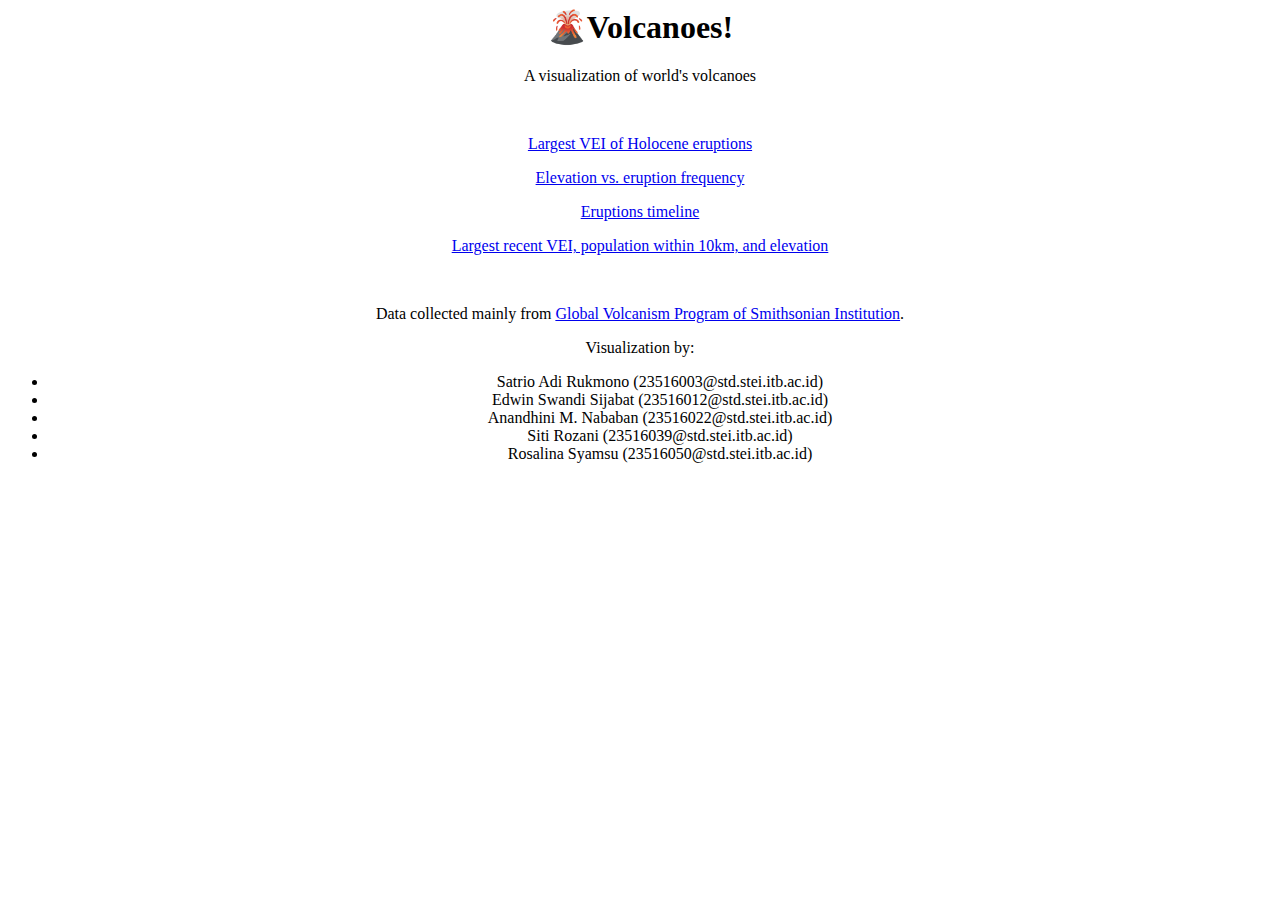
<file: index.html>
<html>
	<head>
	<meta charset="utf-8">
		<style>
			html * {
				font-family: 'Fira Sans' !important;
				text-align:center;
			}
		</style>
		<title>Volcanoes!</title>
	</head>
	<body>
		<h1>🌋Volcanoes!</h1>
		<p>A visualization of world's volcanoes</p>
		<br/>
			<p><a href="01/index.html">Largest VEI of Holocene eruptions</a></p>
			<p><a href="04/index.html">Elevation vs. eruption frequency</a></p>
			<p><a href="03/index.html">Eruptions timeline</a></p>
			<p><a href="02/index.html">Largest recent VEI, population within 10km, and elevation</a></p>
			<br/>
			<p>Data collected mainly from <a href="http://volcano.si.edu">Global Volcanism Program of Smithsonian Institution</a>.</p>
		<p>Visualization by:</p>
		<ul>
			<li>Satrio Adi Rukmono (23516003@std.stei.itb.ac.id)</li>
			<li>Edwin Swandi Sijabat (23516012@std.stei.itb.ac.id)</li>
			<li>Anandhini M. Nababan (23516022@std.stei.itb.ac.id)</li>
			<li>Siti Rozani (23516039@std.stei.itb.ac.id)</li>
			<li>Rosalina Syamsu (23516050@std.stei.itb.ac.id)</li>
		</ul>
	</body>
</html>
</file>
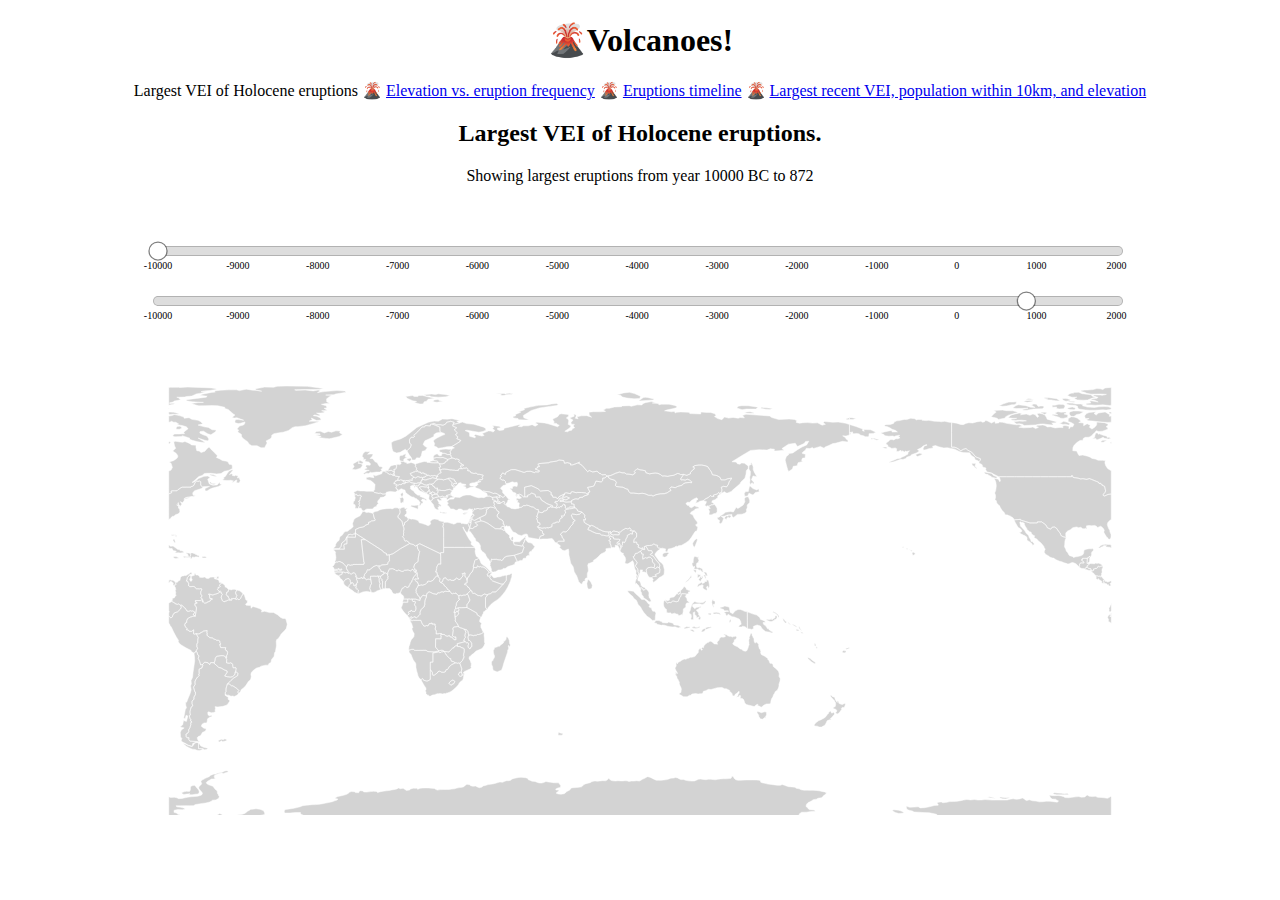
<file: 01/index.html>
<!DOCTYPE html>
<head>
	<meta charset="utf-8">
	<title>Volcanoes: largest VEI's</title>

	<!--link href="https://fonts.googleapis.com/css?family=Fira+Sans" rel="stylesheet"-->
    <link rel="stylesheet" href="leaflet.css"/>
	<style>
		html * {
			font-family: 'Fira Sans' !important;
				text-align:center;
		}
		h1 {
			font-weight:bold !important;
		}
		path {
			stroke: white;
			stroke-width: 0.5px;
			fill: lightgrey;
		}
		.circle {
			stroke: red;
			stroke-width: 0px;
			fill-opacity: 0.8;
		}
		div.tooltip {	
		    position: absolute;			
		    text-align: left;			
		    width: 132px;					
		    height: 32px;					
		    padding: 2px;				
		    font: 12px sans-serif;		
		    background: black;
			color: white;	
		    border: 0px;			
		    pointer-events: none;			
		}
        body {
            padding: 0;
            margin: 0;
        }
        #svg-filter {
            width: 80%;
        }
    .ticks {
      font: 10px sans-serif;
    }
    
    .track,
    .track-inset,
    .track-overlay {
      stroke-linecap: round;
    }
    
    .track {
      stroke: #000;
      stroke-opacity: 0.3;
      stroke-width: 10px;
    }
    
    .track-inset {
      stroke: #ddd;
      stroke-width: 8px;
    }
    
    .track-overlay {
      pointer-events: stroke;
      stroke-width: 50px;
      stroke: transparent;
      cursor: crosshair;
    }
    
    .handle {
      fill: #fff;
      stroke: #000;
      stroke-opacity: 0.5;
      stroke-width: 1.25px;
    }  
	</style>
</head>
<body>
	<h1>🌋Volcanoes!</h1>
	<p>
		Largest VEI of Holocene eruptions 🌋 
			<a href="../04/index.html">Elevation vs. eruption frequency</a> 🌋 
			<a href="../03/index.html">Eruptions timeline</a> 🌋 
			<a href="../02/index.html">Largest recent VEI, population within 10km, and elevation</a>
	<h2>Largest VEI of Holocene eruptions.</h2>
		<p>        <label for="label-years">
               Showing largest eruptions from year 
               <span id="years-range">...</span>
        </label></p>
    <script src="leaflet.js"></script>
    <script src="d3.min.js"></script>
    <script src="crossfilter.min.js"></script>
        <svg id="svg-filter"></svg>
	<script>
	    // layout
	    var svgFilter = d3.select("#svg-filter");
  
	    // calculate first and last year of entries
	    var yearFirst = -10000;
	    var yearLast = 2020;
	    console.log(yearFirst, yearLast);
  
	    // slider
	    var sliderWidth = 960;
	    var xYearFirst = d3.scaleLinear()
	        .domain([yearFirst, yearLast])
	        .range([0, sliderWidth])
	        .clamp(true);
	    var xYearLast = d3.scaleLinear()
	        .domain([yearFirst, yearLast])
	        .range([0, sliderWidth])
	        .clamp(true);
  
	    var sliderYearFirst = svgFilter.append("g")
	        .attr("class", "slider")
	        .attr("transform", "translate(" + 30 + "," + 100 / 2 + ")");
	    var sliderYearLast = svgFilter.append("g")
	        .attr("class", "slider")
	        .attr("transform", "translate(" + 30 + "," + 200 / 2 + ")");
  
	    sliderYearFirst.append("line")
	        .attr("class", "track")
	        .attr("x1", xYearFirst.range()[0])
	        .attr("x2", xYearFirst.range()[1])
	      .select(function() { return this.parentNode.appendChild(this.cloneNode(true)); })
	        .attr("class", "track-inset")
	      .select(function() { return this.parentNode.appendChild(this.cloneNode(true)); })
	        .attr("class", "track-overlay")
	        .call(d3.drag()
	            .on("start.interrupt", function() { sliderYearFirst.interrupt(); })
	            .on("start drag", function() { hue1(xYearFirst.invert(d3.event.x)); }));
	    sliderYearLast.append("line")
	        .attr("class", "track")
	        .attr("x1", xYearLast.range()[0])
	        .attr("x2", xYearLast.range()[1])
	      .select(function() { return this.parentNode.appendChild(this.cloneNode(true)); })
	        .attr("class", "track-inset")
	      .select(function() { return this.parentNode.appendChild(this.cloneNode(true)); })
	        .attr("class", "track-overlay")
	        .call(d3.drag()
	            .on("start.interrupt", function() { sliderYearLast.interrupt(); })
	            .on("start drag", function() { hue2(xYearLast.invert(d3.event.x)); }));
  
	    sliderYearFirst.insert("g", ".track-overlay")
	        .attr("class", "ticks")
	        .attr("transform", "translate(0," + 18 + ")")
	      .selectAll("text")
	      .data(xYearFirst.ticks(10))
	      .enter().append("text")
	        .attr("x", xYearFirst)
	        .attr("text-anchor", "middle")
	        .text(function(d) { return d; });
	    var handle1 = sliderYearFirst.insert("circle", ".track-overlay")
	        .attr("class", "handle")
	        .attr("cx",0)
	        .attr("r", 9);
  
	    sliderYearLast.insert("g", ".track-overlay")
	        .attr("class", "ticks")
	        .attr("transform", "translate(0," + 18 + ")")
	      .selectAll("text")
	      .data(xYearLast.ticks(10))
	      .enter().append("text")
	        .attr("x", xYearLast)
	        .attr("text-anchor", "middle")
	        .text(function(d) { return d; });
	    var handle2 = sliderYearLast.insert("circle", ".track-overlay")
	        .attr("class", "handle")
	        .attr("cx",0)
	        .attr("r", 9);

	    // move second slider in the begin to demonstrate interactive possibility      
	    sliderYearLast.transition() 
	        .duration(1000)
	        .tween("hue", function() {
	          var i = d3.interpolate(0, 960);
	          return function(t) { hue2(xYearFirst.invert(i(t))); };
	        }); 
  
	    function hue1(h) {
	      if (handle2.attr("cx") < xYearFirst(h)) {
	        handle1.attr("cx", handle2.attr("cx"));
	      } else {
	        handle1.attr("cx", xYearFirst(h));
	      }
	      updateFilterText();
	      //console.log("hue1", "cx: ",xYearFirst(h),", year:",h);
	    }
	    function hue2(h) {
	      if (handle1.attr("cx") > xYearFirst(h)) {
	        handle2.attr("cx", handle1.attr("cx"));
	      } else {
	        handle2.attr("cx", xYearFirst(h));
	      } 
	      updateFilterText();
	      //console.log("hue2", "cx: ",xYearFirst(h),", year:",h);
	    }
  
	    // adding text to svgFilter 
	    function updateFilterText() {
			var yearFrom = parseInt(xYearFirst.invert(handle1.attr("cx")), 10);
		    var yearUntil = parseInt(xYearFirst.invert(handle2.attr("cx")), 10);
		    d3.select("#years-range").text(year(yearFrom)+" to "+year(yearUntil));
		    showEruption(yearFrom, yearUntil);
	    }
  
	  
	  
		var width = 960;
		var height = 460;

		var svg = d3.select("body")
			.append("svg")
			.attr("width",width)
			.attr("height",height);

		var projection = d3.geoEquirectangular()
			.center([0, 0])
			//.scale(width / 2 / Math.PI)
			.scale(150)
			.rotate([-100,0]);

		var path = d3.geoPath()
			.projection(projection);
			
		var l1 = svg.append('g');
		var l2 = svg.append('g');

		// load and display the World
		d3.json("world-110m.geojson", function(err, geojson) {
			l1.append("path")
				.attr("d", path(geojson))
		});

		var div = d3.select("body").append("div")	
		    .attr("class", "tooltip")				
		    .style("opacity", 0);
		
		function year(y) {
			if (y>0) return y; else return (-y)+" BC";
		}
		
		
		function showEruption(yearFrom, yearUntil) {
		
			l2.selectAll("circle").remove();
			d3.json("data.json", function(err, volc) {
				var vei = [3,5,6,9,12,17,23,30,38];
				var color = ['#15b01a','#ffff00','#ffd820','#ffae3d',
						'#f9844d','#e95d51','#d13747','#b1142e','#8b0000'];
			
				var vf = volc.filter(function(x) { 
							var rangedCount = 0;
							x.eruptions.forEach((e)=>{
								if (e.START >= yearFrom && e.START <= yearUntil) {
									rangedCount++;
									
								}
							});
							return rangedCount > 0;
						});
						//console.log(v);
						
				function rangedLargest(x) {
					var largest = {"VEI":0};
					x.eruptions.forEach((e)=>{
						if (e.START >= yearFrom && e.START <= yearUntil && e.VEI >= largest.VEI) {
							largest = e;
						}
					});
					return largest;
				}
						
			
				l2.selectAll("circle")
					.data(vf)
					.enter().append("circle")
						.attr("class", "circle")
						.attr("cx", function(d) {return projection([d.longitude,d.latitude])[0];})
						.attr("cy", function(d) {return projection([d.longitude,d.latitude])[1];})
						.attr("r", function (d) {
							return vei[rangedLargest(d).VEI];
						})
						.style("fill", function (d) {
							return color[rangedLargest(d).VEI];
						})
						.on("mouseover", function(d) {		
							div.transition()		
							    .duration(200)		
							    .style("opacity", .9);		
							div.html(d.name + "<br/>VEI: " + rangedLargest(d).VEI + " (Year " + year(rangedLargest(d).START) + ")")	
							    .style("left", (d3.event.pageX) + "px")		
							    .style("top", (d3.event.pageY - 14) + "px");	
						})					
						.on("mouseout", function(d) {		
							div.transition()		
							    .duration(500)		
							    .style("opacity", 0);	
						});
			});
		}
	</script>
</body>
</file>
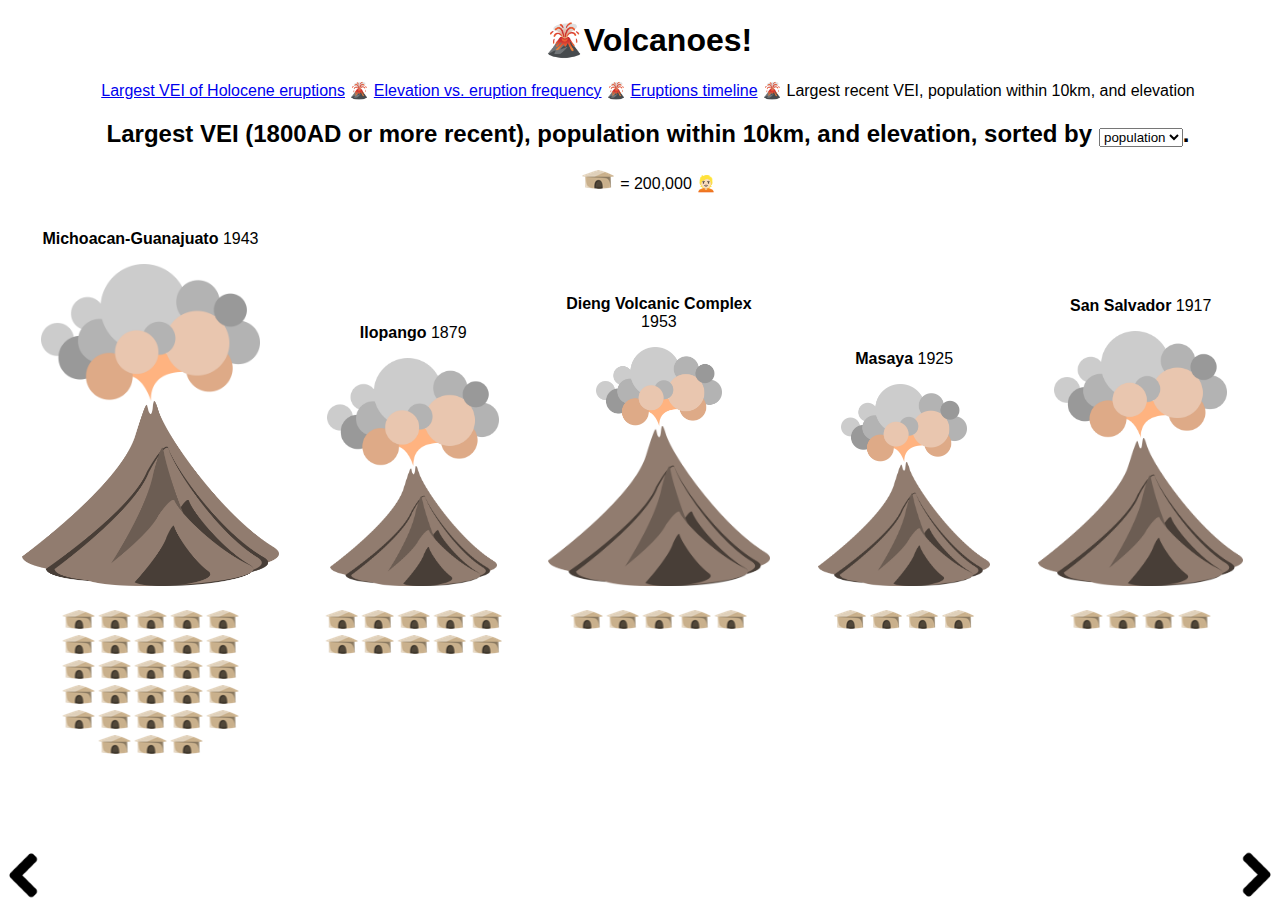
<file: 02/index.html>
<!DOCTYPE html>
<html>
<head>

<meta charset="UTF-8">
<title>Volcanoes: largest VEI's vs. elevation vs. population within 10km</title>
<link rel="stylesheet" href="style.css">

</head>
<body>
<div class="header">
	<h1>🌋Volcanoes!</h1>
	<p><a href="../01/index.html">Largest VEI of Holocene eruptions</a> 🌋 
			<a href="../04/index.html">Elevation vs. eruption frequency</a> 🌋 
			<a href="../03/index.html">Eruptions timeline</a> 🌋 
			Largest recent VEI, population within 10km, and elevation
	<h2>
		Largest VEI (1800AD or more recent), population within 10km, and elevation, sorted by
		<select id="DdlSort" onchange="main();">
		  <option value="POPULATION WITHIN 10KM" selected="selected">population</option>
		  <option value="ELEVATION">elevation</option>
		  <option value="LARGEST VEI">VEI</option>
		</select>.
	</h2>
	<span class="house">
						<img src="hut.png">
					</span> = 200,000 👱🏻
</div>
<div id="root"></div>
<div class="footer">
	<img src="arrow.png" class="left">
	<img src="arrow.png" class="right">
</div>

<script src="jquery.min.js"></script>
<script src="script.js"></script>

</body>
</html>
</file>
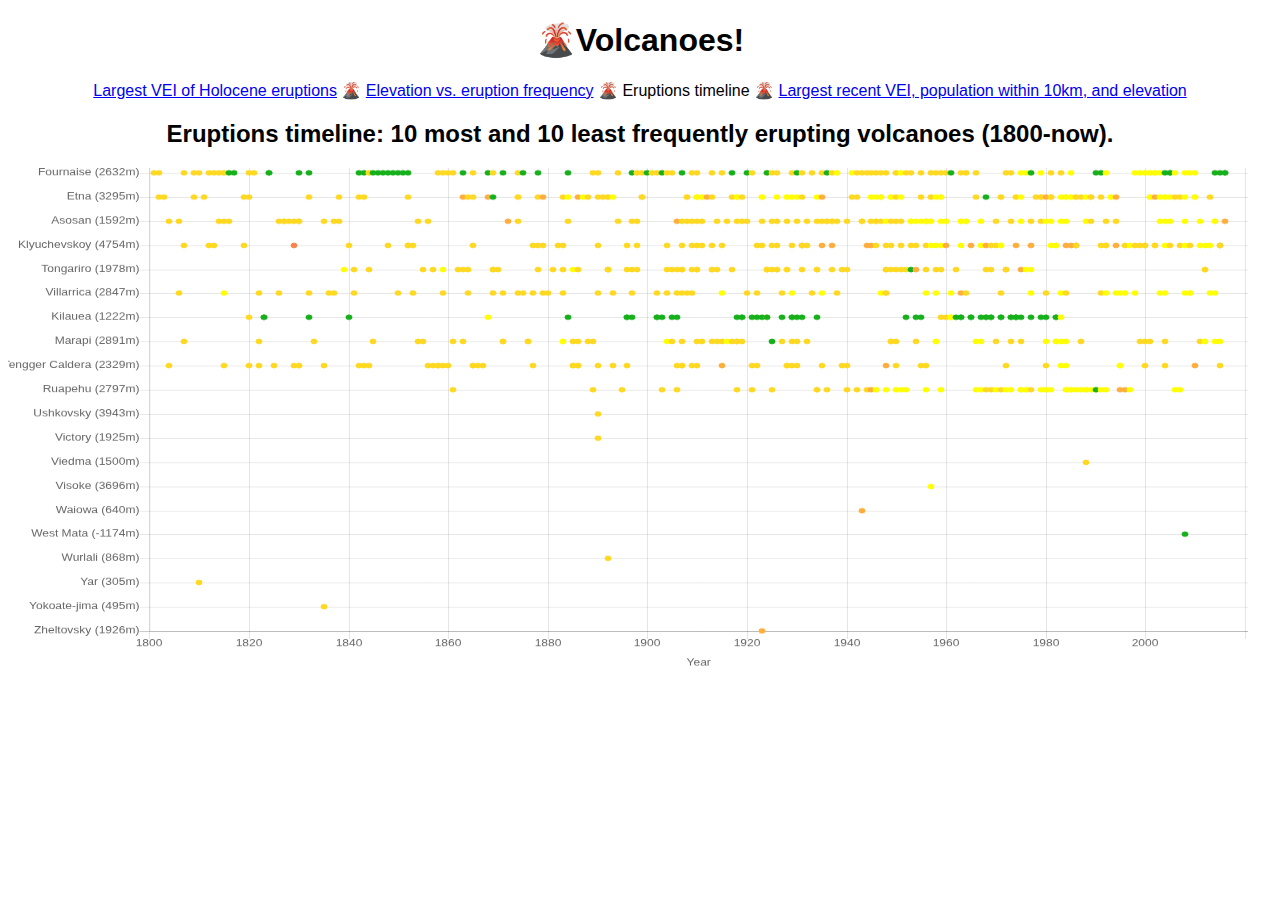
<file: 03/index.html>
<!DOCTYPE html>
<html>
<head>

<meta charset="UTF-8">
<title>Volcanoes: recent eruption events</title>
<link rel="stylesheet" href="style.css">

</head>
<body>

<h1>🌋Volcanoes!</h1>
	<p><a href="../01/index.html">Largest VEI of Holocene eruptions</a> 🌋 
			<a href="../04/index.html">Elevation vs. eruption frequency</a> 🌋 
			Eruptions timeline 🌋 
			<a href="../02/index.html">Largest recent VEI, population within 10km, and elevation</a>
<h2>Eruptions timeline: 10 most and 10 least frequently erupting volcanoes (1800-now).</h2>

<div id="root">
	<canvas id="canvas"></canvas>
</div>

<script src="jquery.min.js"></script>
<script src="Chart.min.js"></script>
<script src="script.js"></script>

</body>
</html>
</file>
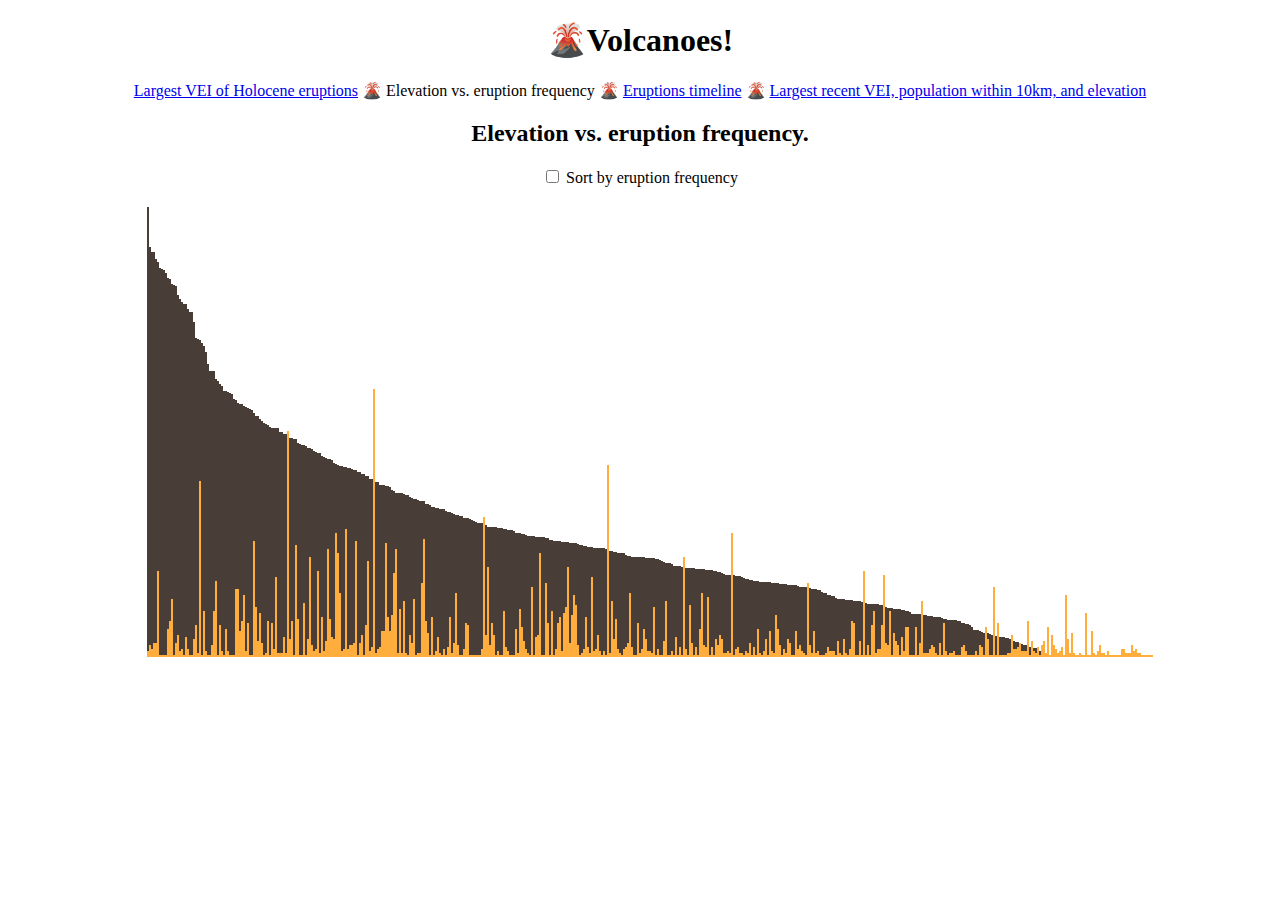
<file: 04/index.html>
<!DOCTYPE html>
<head>
<meta charset="utf-8">
<style>
		html * {
			font-family: 'Fira Sans' !important;
				text-align:center;
		}

.bar {
  fill: #483e37;
}

.bar:hover {
  fill: #b1142e;
}

.barf {
  fill: #ffae3d;
}

.barf:hover {
  fill: #b1142e;
}

.axis--x path {
  display: none;
}
		div.tooltip {	
		    position: absolute;			
		    text-align: left;			
		    width: 200px;					
		    height: 48px;					
		    padding: 2px;				
		    font: 12px sans-serif;		
		    background: black;
			color: white;	
		    border: 0px;			
		    pointer-events: none;			
		}

</style>
	<title>Volcanoes: elevation vs. eruption frequency</title>
</head>
<body>
	<h1>🌋Volcanoes!</h1>
	<p><a href="../01/index.html">Largest VEI of Holocene eruptions</a> 🌋 
		Elevation vs. eruption frequency 🌋 
			<a href="../03/index.html">Eruptions timeline</a> 🌋 
			<a href="../02/index.html">Largest recent VEI, population within 10km, and elevation</a>
	<h2>Elevation vs. eruption frequency.</h2>

	<label><input type="checkbox"> Sort by eruption frequency</label>
<svg width="1200" height="500"></svg>
<script src="d3.min.js"></script>
<script>

var svg = d3.select("svg"),
    margin = {top: 20, right: 20, bottom: 30, left: 40},
    width = +svg.attr("width") - margin.left - margin.right,
    height = +svg.attr("height") - margin.top - margin.bottom;

var x = d3.scaleBand().rangeRound([0, width]).padding(0.1),
    y = d3.scaleLinear().rangeRound([height, 0]);

var g = svg.append("g")
    .attr("transform", "translate(" + margin.left + "," + margin.top + ")");
  
d3.json("data.json",  function(error, data) {
  if (error) throw error;
  
  x.domain(data.map(function(d) { return d.name; }));
  y.domain([0, d3.max(data, function(d) { return d.elevation; })]);

  /*g.append("g")
      .attr("class", "axis axis--x")
      .attr("transform", "translate(0," + height + ")")
      .call(d3.axisBottom(x));*/

  /*g.append("g")
      .attr("class", "axis axis--y")
      .call(d3.axisLeft(y).ticks(10, "%"))
    .append("text")
      .attr("transform", "rotate(-90)")
      .attr("y", 6)
      .attr("dy", "0.71em")
      .attr("text-anchor", "end")
      .text("Frequency");*/

var div = d3.select("body").append("div")	
    .attr("class", "tooltip")				
    .style("opacity", 0);

  g.selectAll(".bar")
    .data(data)
    .enter().append("rect")
      .attr("class", "bar")
      .attr("x", function(d) { return x(d.name); })
      .attr("y", function(d) { return y(d.elevation); })
      .attr("width", x.bandwidth())
      .attr("height", function(d) { return height - y(d.elevation); })
					.on("mouseover", function(d) {		
						div.transition()		
						    .duration(200)		
						    .style("opacity", .9);		
						div.html(d.name+'<br/>elevation: '+d.elevation+'m<br/>eruptions since 1800AD: '+d.eruptionCount)	
						    .style("left", (d3.event.pageX) + "px")		
						    .style("top", (d3.event.pageY - 14) + "px");	
					})					
					.on("mouseout", function(d) {		
						div.transition()		
						    .duration(500)		
						    .style("opacity", 0);
				
	});
			
	y.domain([0, height/2]);
  g.selectAll(".barf")
    .data(data)
    .enter().append("rect")
      .attr("class", "barf")
      .attr("x", function(d) { return x(d.name); })
      .attr("y", function(d) { return y(d.eruptionCount); })
      .attr("width", x.bandwidth())
      .attr("height", function(d) { return height - y(d.eruptionCount); })
					.on("mouseover", function(d) {		
						div.transition()		
						    .duration(200)		
						    .style("opacity", .9);		
						div.html(d.name+'<br/>elevation: '+d.elevation+'m<br/>eruptions since 1800AD: '+d.eruptionCount)	
						    .style("left", (d3.event.pageX) + "px")		
						    .style("top", (d3.event.pageY - 14) + "px");	
					})					
					.on("mouseout", function(d) {		
						div.transition()		
						    .duration(500)		
						    .style("opacity", 0);	
					});
						
	d3.select("input").on("change", change);

	  // var sortTimeout = setTimeout(function() {
	  //   d3.select("input").property("checked", true).each(change);
	  // }, 2000);

	  function change() {
	    //clearTimeout(sortTimeout);

	    // Copy-on-write since tweens are evaluated after a delay.
	    var x0 = x.domain(data.sort(this.checked
	        ? function(a, b) { return b.eruptionCount - a.eruptionCount; }
	        : function(a, b) { return b.elevation - a.elevation; })
	        .map(function(d) { return d.name; }))
	        .copy();

	    svg.selectAll(".bar")
	        .sort(function(a, b) { return x0(a.name) - x0(b.name); });

	    svg.selectAll(".barf")
	        .sort(function(a, b) { return x0(a.name) - x0(b.name); });

	    var transition = svg.transition().duration(1),
	        delay = function(d, i) { return i*3; };

	    transition.selectAll(".bar")
	        .delay(delay)
	        .attr("x", function(d) { return x0(d.name); });

	    transition.selectAll(".barf")
	        .delay(delay)
	        .attr("x", function(d) { return x0(d.name); });

	  }

});

</script>
</body>
</file>
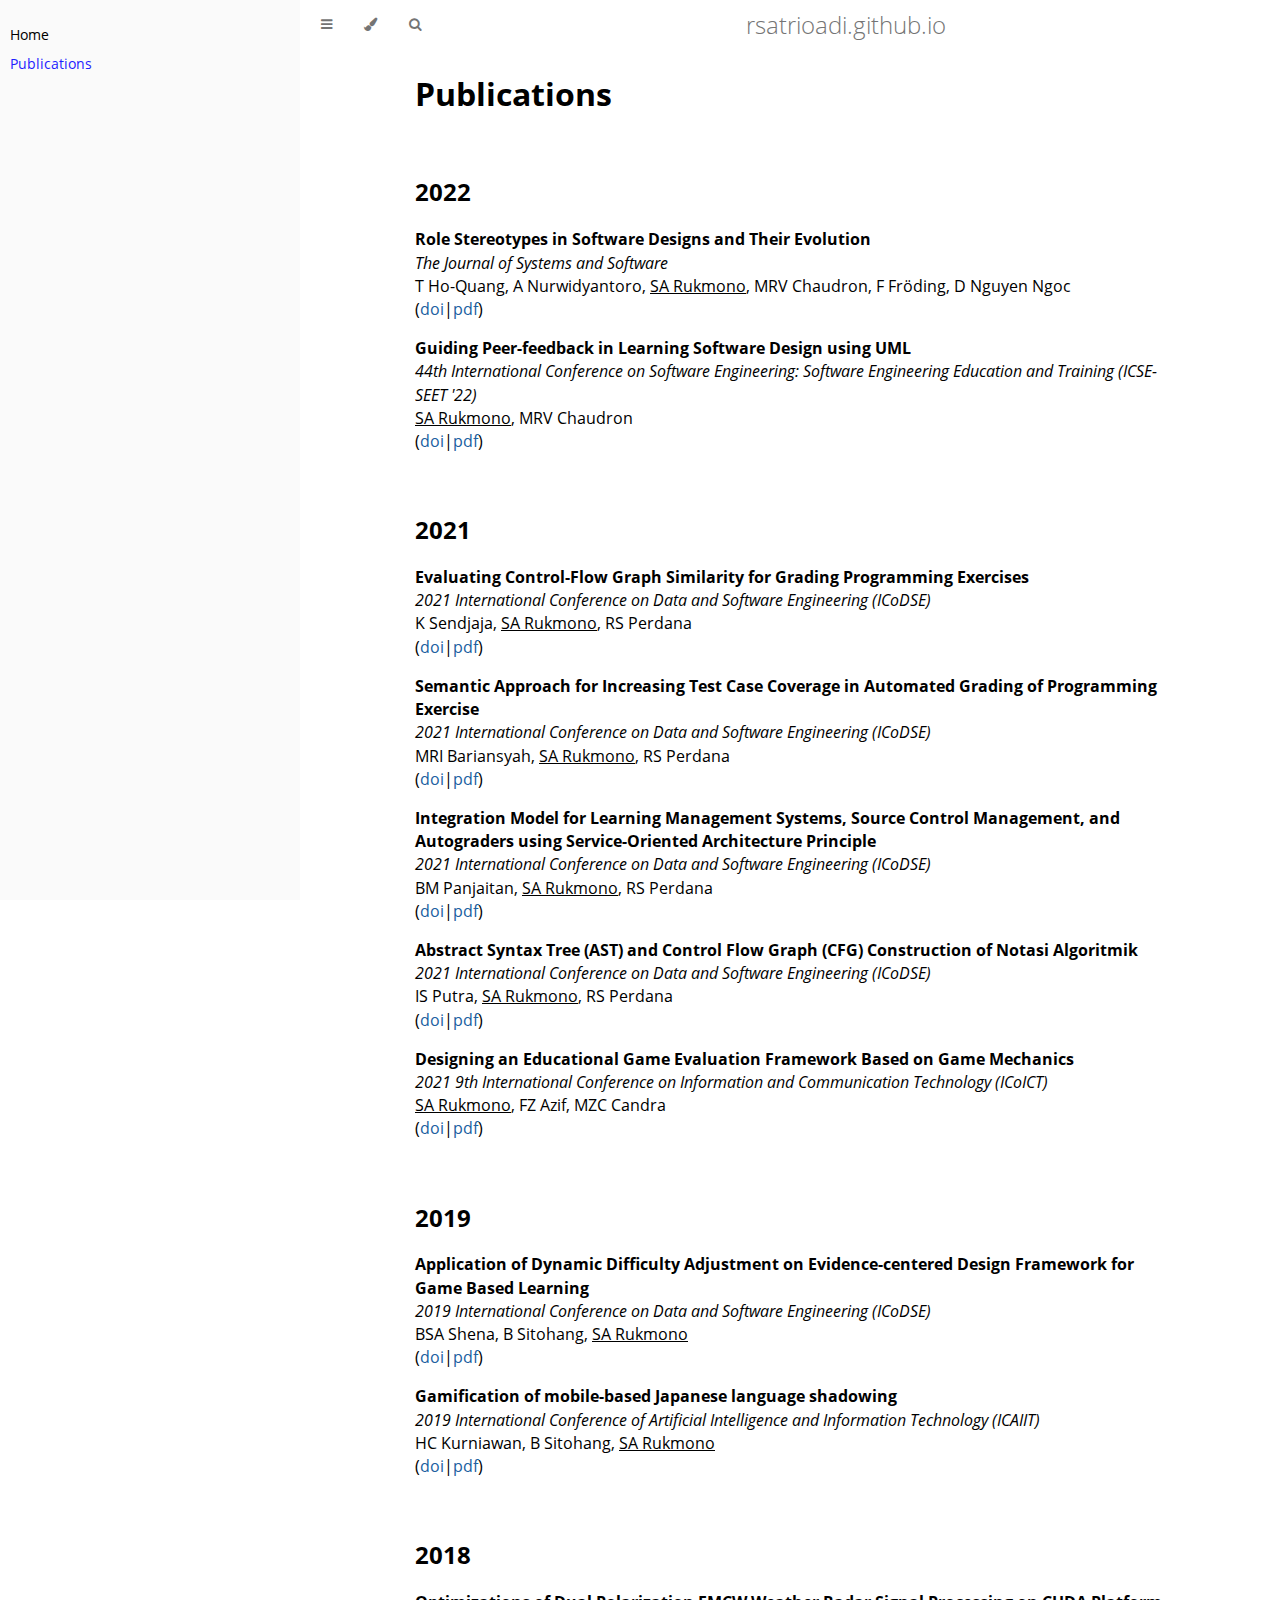
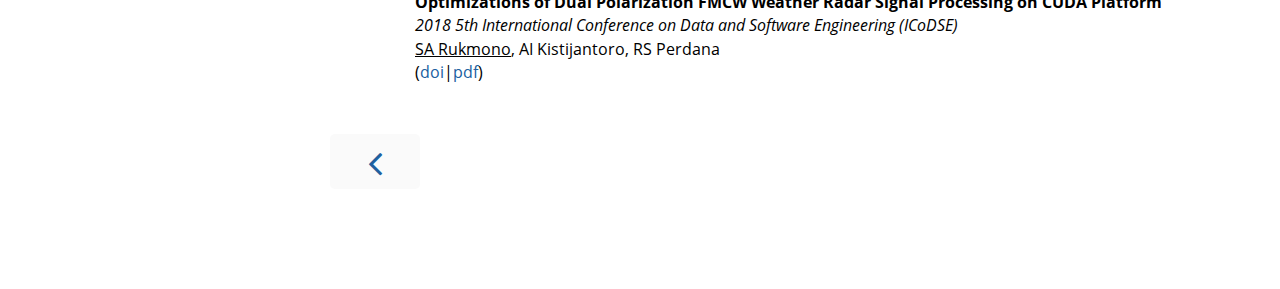
<file: publications/index.html>
<!DOCTYPE HTML>
<html lang="en" class="sidebar-visible no-js light">
    <head>
        <!-- Book generated using mdBook -->
        <meta charset="UTF-8">
        <title>Publications - rsatrioadi.github.io</title>


        <!-- Custom HTML head -->
        
        <meta content="text/html; charset=utf-8" http-equiv="Content-Type">
        <meta name="description" content="">
        <meta name="viewport" content="width=device-width, initial-scale=1">
        <meta name="theme-color" content="#ffffff" />

        <link rel="icon" href="../favicon.svg">
        <link rel="shortcut icon" href="../favicon.png">
        <link rel="stylesheet" href="../css/variables.css">
        <link rel="stylesheet" href="../css/general.css">
        <link rel="stylesheet" href="../css/chrome.css">

        <!-- Fonts -->
        <link rel="stylesheet" href="../FontAwesome/css/font-awesome.css">
        <link rel="stylesheet" href="../fonts/fonts.css">

        <!-- Highlight.js Stylesheets -->
        <link rel="stylesheet" href="../highlight.css">
        <link rel="stylesheet" href="../tomorrow-night.css">
        <link rel="stylesheet" href="../ayu-highlight.css">

        <!-- Custom theme stylesheets -->

    </head>
    <body>
        <!-- Provide site root to javascript -->
        <script type="text/javascript">
            var path_to_root = "../";
            var default_theme = window.matchMedia("(prefers-color-scheme: dark)").matches ? "navy" : "light";
        </script>

        <!-- Work around some values being stored in localStorage wrapped in quotes -->
        <script type="text/javascript">
            try {
                var theme = localStorage.getItem('mdbook-theme');
                var sidebar = localStorage.getItem('mdbook-sidebar');

                if (theme.startsWith('"') && theme.endsWith('"')) {
                    localStorage.setItem('mdbook-theme', theme.slice(1, theme.length - 1));
                }

                if (sidebar.startsWith('"') && sidebar.endsWith('"')) {
                    localStorage.setItem('mdbook-sidebar', sidebar.slice(1, sidebar.length - 1));
                }
            } catch (e) { }
        </script>

        <!-- Set the theme before any content is loaded, prevents flash -->
        <script type="text/javascript">
            var theme;
            try { theme = localStorage.getItem('mdbook-theme'); } catch(e) { }
            if (theme === null || theme === undefined) { theme = default_theme; }
            var html = document.querySelector('html');
            html.classList.remove('no-js')
            html.classList.remove('light')
            html.classList.add(theme);
            html.classList.add('js');
        </script>

        <!-- Hide / unhide sidebar before it is displayed -->
        <script type="text/javascript">
            var html = document.querySelector('html');
            var sidebar = 'hidden';
            if (document.body.clientWidth >= 1080) {
                try { sidebar = localStorage.getItem('mdbook-sidebar'); } catch(e) { }
                sidebar = sidebar || 'visible';
            }
            html.classList.remove('sidebar-visible');
            html.classList.add("sidebar-" + sidebar);
        </script>

        <nav id="sidebar" class="sidebar" aria-label="Table of contents">
            <div class="sidebar-scrollbox">
                <ol class="chapter"><li class="chapter-item expanded affix "><a href="../index.html">Home</a></li><li class="chapter-item expanded affix "><a href="../publications/index.html" class="active">Publications</a></li></ol>
            </div>
            <div id="sidebar-resize-handle" class="sidebar-resize-handle"></div>
        </nav>

        <div id="page-wrapper" class="page-wrapper">

            <div class="page">
                                <div id="menu-bar-hover-placeholder"></div>
                <div id="menu-bar" class="menu-bar sticky bordered">
                    <div class="left-buttons">
                        <button id="sidebar-toggle" class="icon-button" type="button" title="Toggle Table of Contents" aria-label="Toggle Table of Contents" aria-controls="sidebar">
                            <i class="fa fa-bars"></i>
                        </button>
                        <button id="theme-toggle" class="icon-button" type="button" title="Change theme" aria-label="Change theme" aria-haspopup="true" aria-expanded="false" aria-controls="theme-list">
                            <i class="fa fa-paint-brush"></i>
                        </button>
                        <ul id="theme-list" class="theme-popup" aria-label="Themes" role="menu">
                            <li role="none"><button role="menuitem" class="theme" id="light">Light (default)</button></li>
                            <li role="none"><button role="menuitem" class="theme" id="rust">Rust</button></li>
                            <li role="none"><button role="menuitem" class="theme" id="coal">Coal</button></li>
                            <li role="none"><button role="menuitem" class="theme" id="navy">Navy</button></li>
                            <li role="none"><button role="menuitem" class="theme" id="ayu">Ayu</button></li>
                        </ul>
                        <button id="search-toggle" class="icon-button" type="button" title="Search. (Shortkey: s)" aria-label="Toggle Searchbar" aria-expanded="false" aria-keyshortcuts="S" aria-controls="searchbar">
                            <i class="fa fa-search"></i>
                        </button>
                    </div>

                    <h1 class="menu-title">rsatrioadi.github.io</h1>

                    <div class="right-buttons">

                    </div>
                </div>

                <div id="search-wrapper" class="hidden">
                    <form id="searchbar-outer" class="searchbar-outer">
                        <input type="search" id="searchbar" name="searchbar" placeholder="Search this book ..." aria-controls="searchresults-outer" aria-describedby="searchresults-header">
                    </form>
                    <div id="searchresults-outer" class="searchresults-outer hidden">
                        <div id="searchresults-header" class="searchresults-header"></div>
                        <ul id="searchresults">
                        </ul>
                    </div>
                </div>

                <!-- Apply ARIA attributes after the sidebar and the sidebar toggle button are added to the DOM -->
                <script type="text/javascript">
                    document.getElementById('sidebar-toggle').setAttribute('aria-expanded', sidebar === 'visible');
                    document.getElementById('sidebar').setAttribute('aria-hidden', sidebar !== 'visible');
                    Array.from(document.querySelectorAll('#sidebar a')).forEach(function(link) {
                        link.setAttribute('tabIndex', sidebar === 'visible' ? 0 : -1);
                    });
                </script>

                <div id="content" class="content">
                    <main>
                        <h1 id="publications"><a class="header" href="#publications">Publications</a></h1>
<h2 id="2022"><a class="header" href="#2022">2022</a></h2>
<p><strong>Role Stereotypes in Software Designs and Their Evolution</strong> <br />
<em>The Journal of Systems and Software</em> <br />
T Ho-Quang, A Nurwidyantoro, <u>SA Rukmono</u>, MRV Chaudron, F Fröding, D Nguyen Ngoc <br />
(<a href="https://doi.org/10.1016/j.jss.2022.111296">doi</a>|<a href="2022/role-stereotypes.pdf">pdf</a>) </p>
<p><strong>Guiding Peer-feedback in Learning Software Design using UML</strong> <br />
<em>44th International Conference on Software Engineering: Software Engineering Education and Training (ICSE-SEET '22)</em> <br />
<u>SA Rukmono</u>, MRV Chaudron <br />
(<a href="https://doi.org/10.1145/3510456.3514148">doi</a>|<a href="2022/guiding-peer.pdf">pdf</a>) </p>
<h2 id="2021"><a class="header" href="#2021">2021</a></h2>
<p><strong>Evaluating Control-Flow Graph Similarity for Grading Programming Exercises</strong> <br />
<em>2021 International Conference on Data and Software Engineering (ICoDSE)</em> <br />
K Sendjaja, <u>SA Rukmono</u>, RS Perdana <br />
(<a href="https://doi.org/10.1109/ICoDSE53690.2021.9648464">doi</a>|<a href="2021/evaluating-control.pdf">pdf</a>) </p>
<p><strong>Semantic Approach for Increasing Test Case Coverage in Automated Grading of Programming Exercise</strong> <br />
<em>2021 International Conference on Data and Software Engineering (ICoDSE)</em> <br />
MRI Bariansyah, <u>SA Rukmono</u>, RS Perdana <br />
(<a href="https://doi.org/10.1109/ICoDSE53690.2021.9648439">doi</a>|<a href="2021/semantic-approach.pdf">pdf</a>) </p>
<p><strong>Integration Model for Learning Management Systems, Source Control Management, and Autograders using Service-Oriented Architecture Principle</strong> <br />
<em>2021 International Conference on Data and Software Engineering (ICoDSE)</em> <br />
BM Panjaitan, <u>SA Rukmono</u>, RS Perdana <br />
(<a href="https://doi.org/10.1109/ICoDSE53690.2021.9648450">doi</a>|<a href="2021/integration-model.pdf">pdf</a>) </p>
<p><strong>Abstract Syntax Tree (AST) and Control Flow Graph (CFG) Construction of Notasi Algoritmik</strong> <br />
<em>2021 International Conference on Data and Software Engineering (ICoDSE)</em> <br />
IS Putra, <u>SA Rukmono</u>, RS Perdana <br />
(<a href="https://doi.org/10.1109/ICoDSE53690.2021.9648437">doi</a>|<a href="2021/abstract-syntax.pdf">pdf</a>) </p>
<p><strong>Designing an Educational Game Evaluation Framework Based on Game Mechanics</strong> <br />
<em>2021 9th International Conference on Information and Communication Technology (ICoICT)</em> <br />
<u>SA Rukmono</u>, FZ Azif, MZC Candra <br />
(<a href="https://doi.org/10.1109/ICoICT52021.2021.9527418">doi</a>|<a href="2021/designing-educational.pdf">pdf</a>) </p>
<h2 id="2019"><a class="header" href="#2019">2019</a></h2>
<p><strong>Application of Dynamic Difficulty Adjustment on Evidence-centered Design Framework for Game Based Learning</strong> <br />
<em>2019 International Conference on Data and Software Engineering (ICoDSE)</em> <br />
BSA Shena, B Sitohang, <u>SA Rukmono</u> <br />
(<a href="https://doi.org/10.1109/ICoDSE48700.2019.9092725">doi</a>|<a href="2019/application-dynamic.pdf">pdf</a>) </p>
<p><strong>Gamification of mobile-based Japanese language shadowing</strong> <br />
<em>2019 International Conference of Artificial Intelligence and Information Technology (ICAIIT)</em> <br />
HC Kurniawan, B Sitohang, <u>SA Rukmono</u> <br />
(<a href="https://doi.org/10.1109/ICAIIT.2019.8834678">doi</a>|<a href="2019/gamification-mobile.pdf">pdf</a>) </p>
<h2 id="2018"><a class="header" href="#2018">2018</a></h2>
<p><strong>Optimizations of Dual Polarization FMCW Weather Radar Signal Processing on CUDA Platform</strong> <br />
<em>2018 5th International Conference on Data and Software Engineering (ICoDSE)</em> <br />
<u>SA Rukmono</u>, AI Kistijantoro, RS Perdana <br />
(<a href="https://doi.org/10.1109/ICODSE.2018.8705821">doi</a>|<a href="2018/optimizations-dual.pdf">pdf</a>) </p>

                    </main>

                    <nav class="nav-wrapper" aria-label="Page navigation">
                        <!-- Mobile navigation buttons -->
                            <a rel="prev" href="../index.html" class="mobile-nav-chapters previous" title="Previous chapter" aria-label="Previous chapter" aria-keyshortcuts="Left">
                                <i class="fa fa-angle-left"></i>
                            </a>


                        <div style="clear: both"></div>
                    </nav>
                </div>
            </div>

            <nav class="nav-wide-wrapper" aria-label="Page navigation">
                    <a rel="prev" href="../index.html" class="nav-chapters previous" title="Previous chapter" aria-label="Previous chapter" aria-keyshortcuts="Left">
                        <i class="fa fa-angle-left"></i>
                    </a>

            </nav>

        </div>




        <script type="text/javascript">
            window.playground_copyable = true;
        </script>


        <script src="../elasticlunr.min.js" type="text/javascript" charset="utf-8"></script>
        <script src="../mark.min.js" type="text/javascript" charset="utf-8"></script>
        <script src="../searcher.js" type="text/javascript" charset="utf-8"></script>

        <script src="../clipboard.min.js" type="text/javascript" charset="utf-8"></script>
        <script src="../highlight.js" type="text/javascript" charset="utf-8"></script>
        <script src="../book.js" type="text/javascript" charset="utf-8"></script>

        <!-- Custom JS scripts -->


    </body>
</html>
</file>
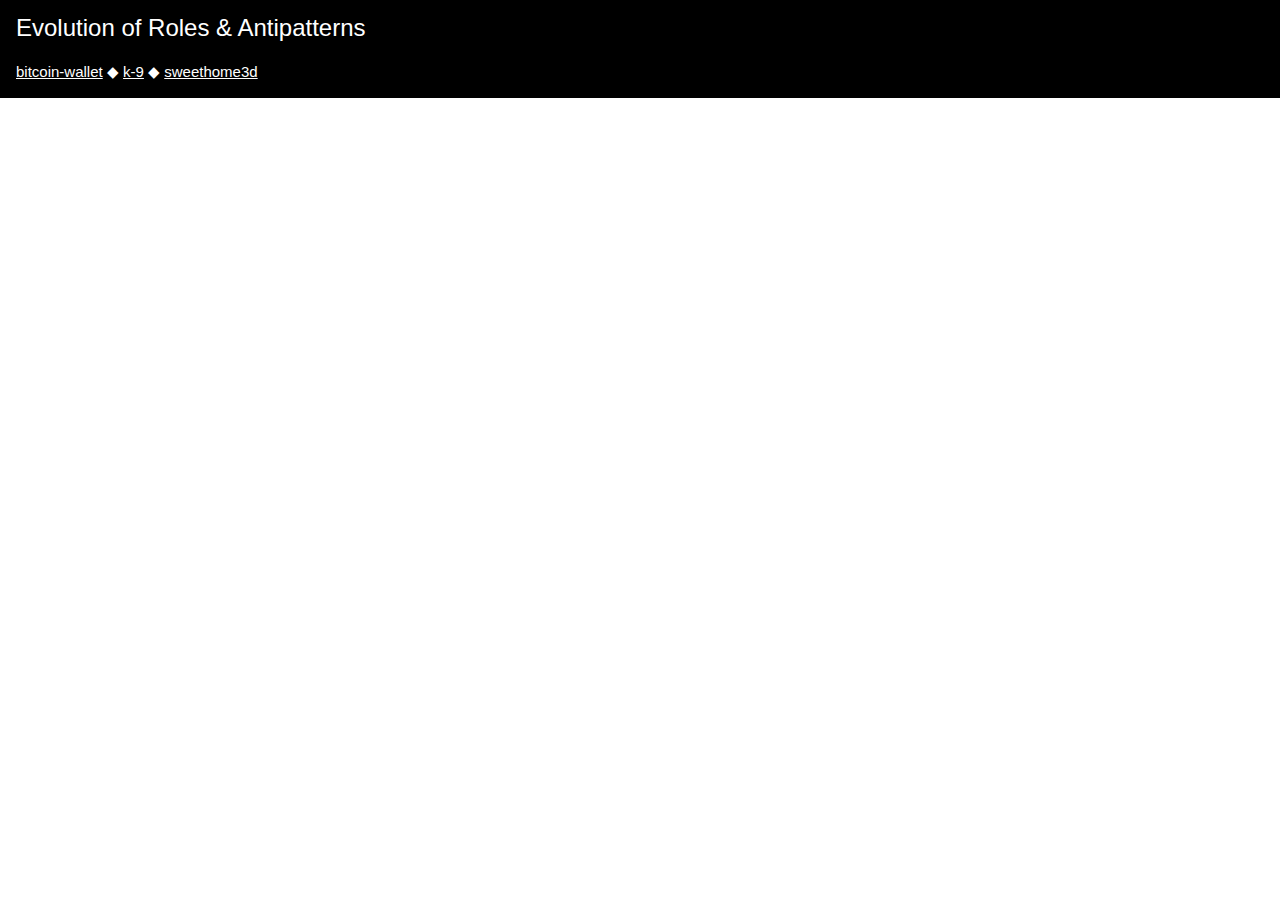
<file: roles-antipatterns/index.html>
<!DOCTYPE html>
<html>
<head>
<title>Evolution of Roles & Antipatterns</title>
<link rel="stylesheet" href="w3.css">
</head>
<body>

<div class="w3-top">
<div class="w3-bar w3-black w3-container" style="height:98px">
<h3>Evolution of Roles & Antipatterns</h3>
<p><a href="bw/index.html">bitcoin-wallet</a> &#x25C6; 
<a href="k9/index.html">k-9</a> &#x25C6;
<a href="sw/index.html">sweethome3d</a></p>
</div>
</div>

</body>
</html>
</file>
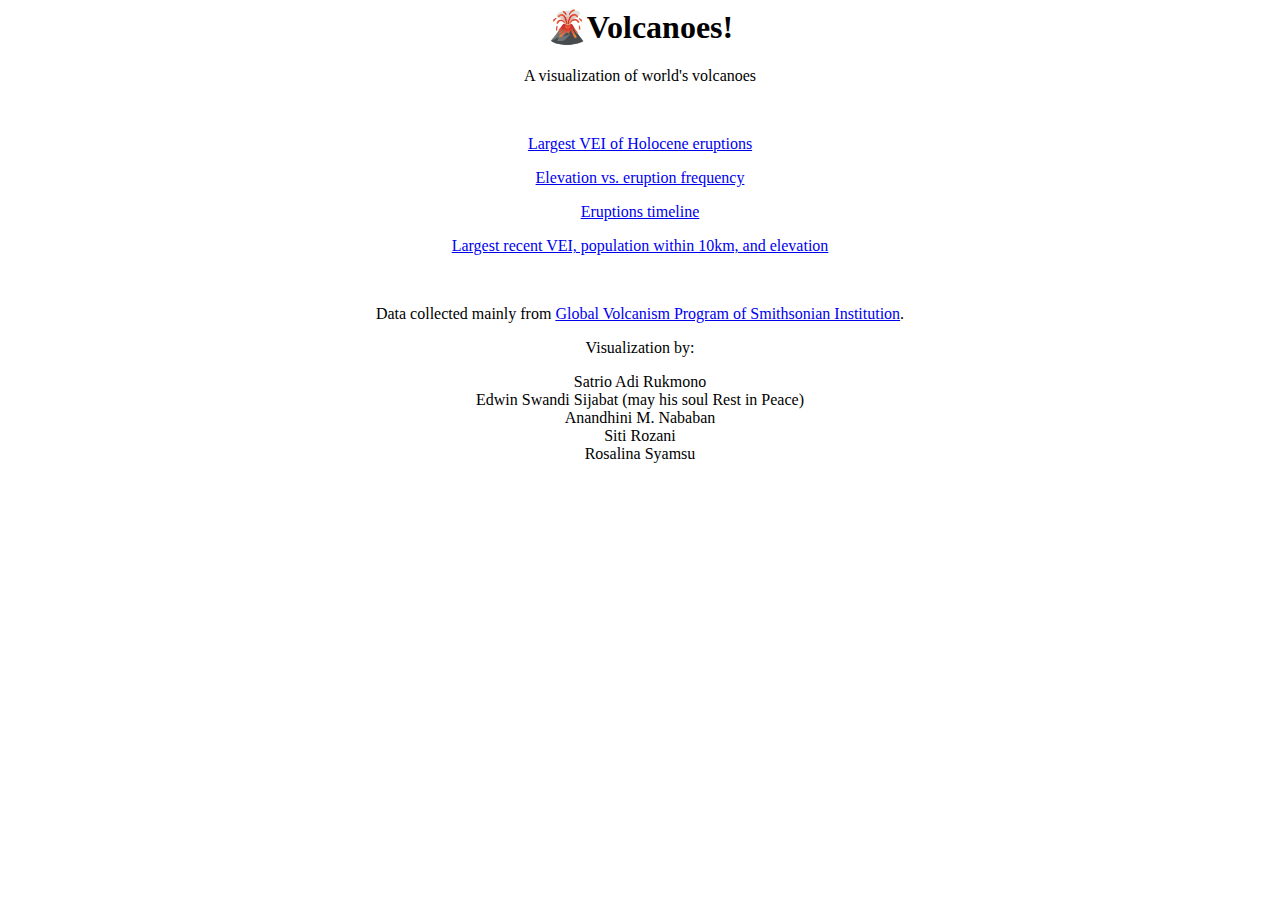
<file: volcanoes/index.html>
<html>
	<head>
	<meta charset="utf-8">
		<style>
			html * {
				font-family: 'Fira Sans' !important;
				text-align:center;
			}
		</style>
		<title>Volcanoes!</title>
	</head>
	<body>
		<h1>🌋Volcanoes!</h1>
		<p>A visualization of world's volcanoes</p>
		<br/>
			<p><a href="01/index.html">Largest VEI of Holocene eruptions</a></p>
			<p><a href="04/index.html">Elevation vs. eruption frequency</a></p>
			<p><a href="03/index.html">Eruptions timeline</a></p>
			<p><a href="02/index.html">Largest recent VEI, population within 10km, and elevation</a></p>
			<br/>
			<p>Data collected mainly from <a href="http://volcano.si.edu">Global Volcanism Program of Smithsonian Institution</a>.</p>
		<p>Visualization by:</p>
		
			<p>Satrio Adi Rukmono<br/>
			Edwin Swandi Sijabat (may his soul Rest in Peace)<br/>
			Anandhini M. Nababan<br/>
			Siti Rozani<br/>
			Rosalina Syamsu</p>
		
	</body>
</html>
</file>
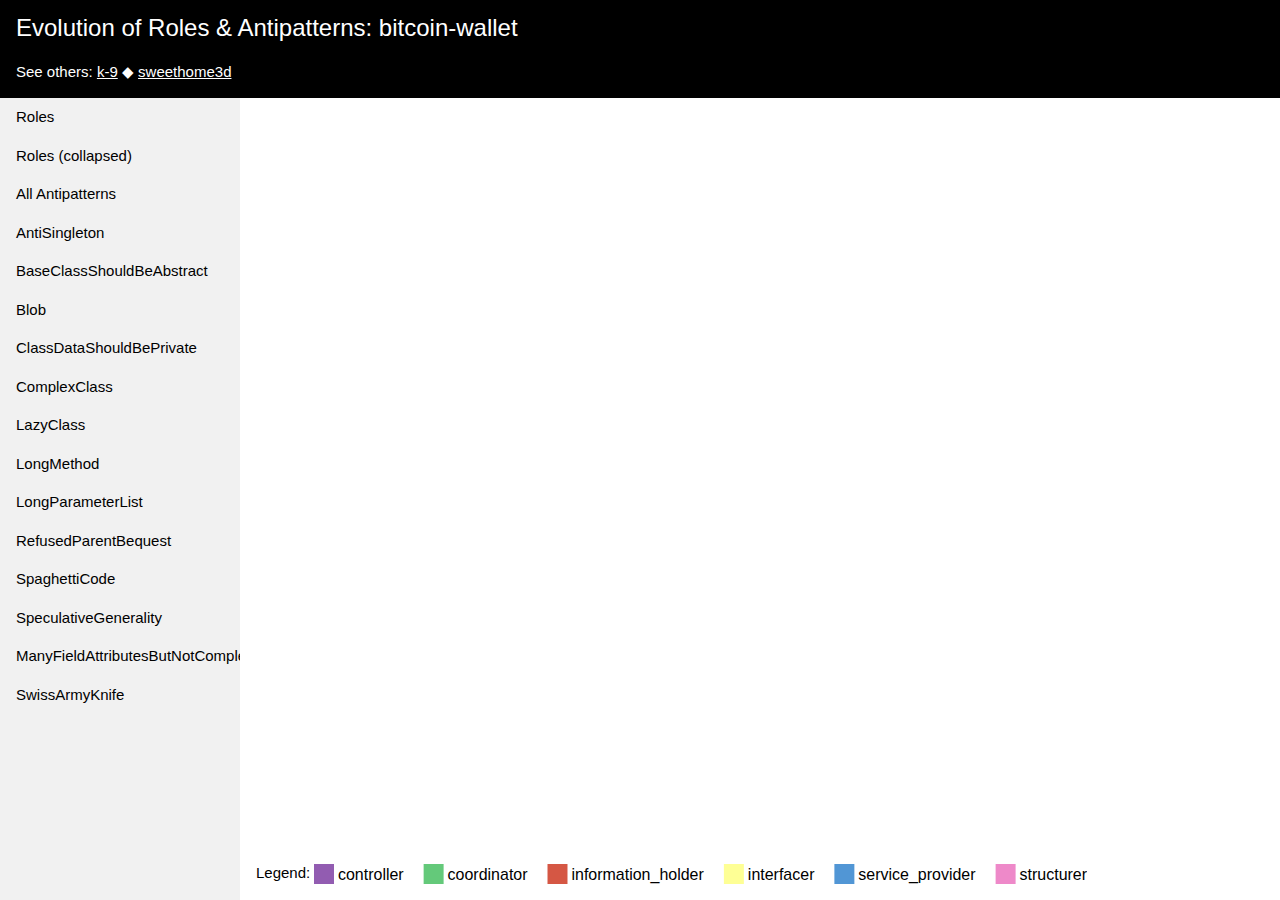
<file: roles-antipatterns/bw/index.html>
<!DOCTYPE html>
<html>
<head>
<title>Evolution of Roles & Antipatterns</title>
<link rel="stylesheet" href="../w3.css">
</head>
<body>

<div class="w3-top">
<div class="w3-bar w3-black w3-container" style="height:98px">
<h3>Evolution of Roles & Antipatterns: bitcoin-wallet</h3>
<p>See others: <a href="../k9/index.html">k-9</a> &#x25C6;
<a href="../sw/index.html">sweethome3d</a></p>
</div>
</div>

<div class="w3-bottom" style="margin-left:240px">
<div class="w3-bar w3-white w3-container">
<p>Legend: <img src="../legend_hz.svg"></p>
</div>
</div>

<nav class="w3-sidebar w3-bar-block w3-light-grey" style="width:240px">

  <button class="w3-bar-item w3-button tablink" onclick="openSVG(event, '01')">Roles</button>
  <button class="w3-bar-item w3-button tablink" onclick="openSVG(event, '02')">Roles (collapsed)</button> 
  <button class="w3-bar-item w3-button tablink" onclick="openSVG(event, '03')">All Antipatterns</button> 
  <button class="w3-bar-item w3-button tablink" onclick="openSVG(event, '04a')">AntiSingleton</button>
  <button class="w3-bar-item w3-button tablink" onclick="openSVG(event, '04b')">BaseClassShouldBeAbstract</button>
  <button class="w3-bar-item w3-button tablink" onclick="openSVG(event, '04c')">Blob</button>
  <button class="w3-bar-item w3-button tablink" onclick="openSVG(event, '04d')">ClassDataShouldBePrivate</button>
  <button class="w3-bar-item w3-button tablink" onclick="openSVG(event, '04e')">ComplexClass</button>
  <button class="w3-bar-item w3-button tablink" onclick="openSVG(event, '04f')">LazyClass</button>
  <button class="w3-bar-item w3-button tablink" onclick="openSVG(event, '04g')">LongMethod</button>
  <button class="w3-bar-item w3-button tablink" onclick="openSVG(event, '04h')">LongParameterList</button>
  <button class="w3-bar-item w3-button tablink" onclick="openSVG(event, '04i')">RefusedParentBequest</button>
  <button class="w3-bar-item w3-button tablink" onclick="openSVG(event, '04j')">SpaghettiCode</button>
  <button class="w3-bar-item w3-button tablink" onclick="openSVG(event, '04k')">SpeculativeGenerality</button>
  <button class="w3-bar-item w3-button tablink" onclick="openSVG(event, '04l')">ManyFieldAttributesButNotComplex</button>
  <button class="w3-bar-item w3-button tablink" onclick="openSVG(event, '04m')">SwissArmyKnife</button>
</nav>

<div style="margin-left:240px; margin-top:98px" class="w3-container">
  <br/>
  <div id="01"  class="w3-container city" style="display:none"><img src="01_roles.svg" width="600"></div>
  <div id="02"  class="w3-container city" style="display:none"><img src="02_roles_collapsed.svg" width="600"></div>
  <div id="03"  class="w3-container city" style="display:none"><img src="03_All.svg" width="600"></div>
  <div id="04a" class="w3-container city" style="display:none"><img src="04_AntiSingleton.svg" width="600"></div>
  <div id="04b" class="w3-container city" style="display:none"><img src="04_BaseClassShouldBeAbstract.svg" width="600"></div>
  <div id="04c" class="w3-container city" style="display:none"><img src="04_Blob.svg" width="600"></div>
  <div id="04d" class="w3-container city" style="display:none"><img src="04_ClassDataShouldBePrivate.svg" width="600"></div>
  <div id="04e" class="w3-container city" style="display:none"><img src="04_ComplexClass.svg" width="600"></div>
  <div id="04f" class="w3-container city" style="display:none"><img src="04_LazyClass.svg" width="600"></div>
  <div id="04g" class="w3-container city" style="display:none"><img src="04_LongMethod.svg" width="600"></div>
  <div id="04h" class="w3-container city" style="display:none"><img src="04_LongParameterList.svg" width="600"></div>
  <div id="04i" class="w3-container city" style="display:none"><img src="04_RefusedParentBequest.svg" width="600"></div>
  <div id="04j" class="w3-container city" style="display:none"><img src="04_SpaghettiCode.svg" width="600"></div>
  <div id="04k" class="w3-container city" style="display:none"><img src="04_SpeculativeGenerality.svg" width="600"></div>
  <div id="04l" class="w3-container city" style="display:none"><img src="04_ManyFieldAttributesButNotComplex.svg" width="600"></div>
  <div id="04m" class="w3-container city" style="display:none"><img src="04_SwissArmyKnife.svg" width="600"></div>
<br/>
<br/>
<br/>
</div>

<script>
function openSVG(evt, cityName) {
  var i, x, tablinks;
  x = document.getElementsByClassName("city");
  for (i = 0; i < x.length; i++) {
    x[i].style.display = "none";
  }
  tablinks = document.getElementsByClassName("tablink");
  for (i = 0; i < x.length; i++) {
    tablinks[i].className = tablinks[i].className.replace(" w3-red", ""); 
  }
  document.getElementById(cityName).style.display = "block";
  evt.currentTarget.className += " w3-red";
}
</script>


</body>
</html>
</file>
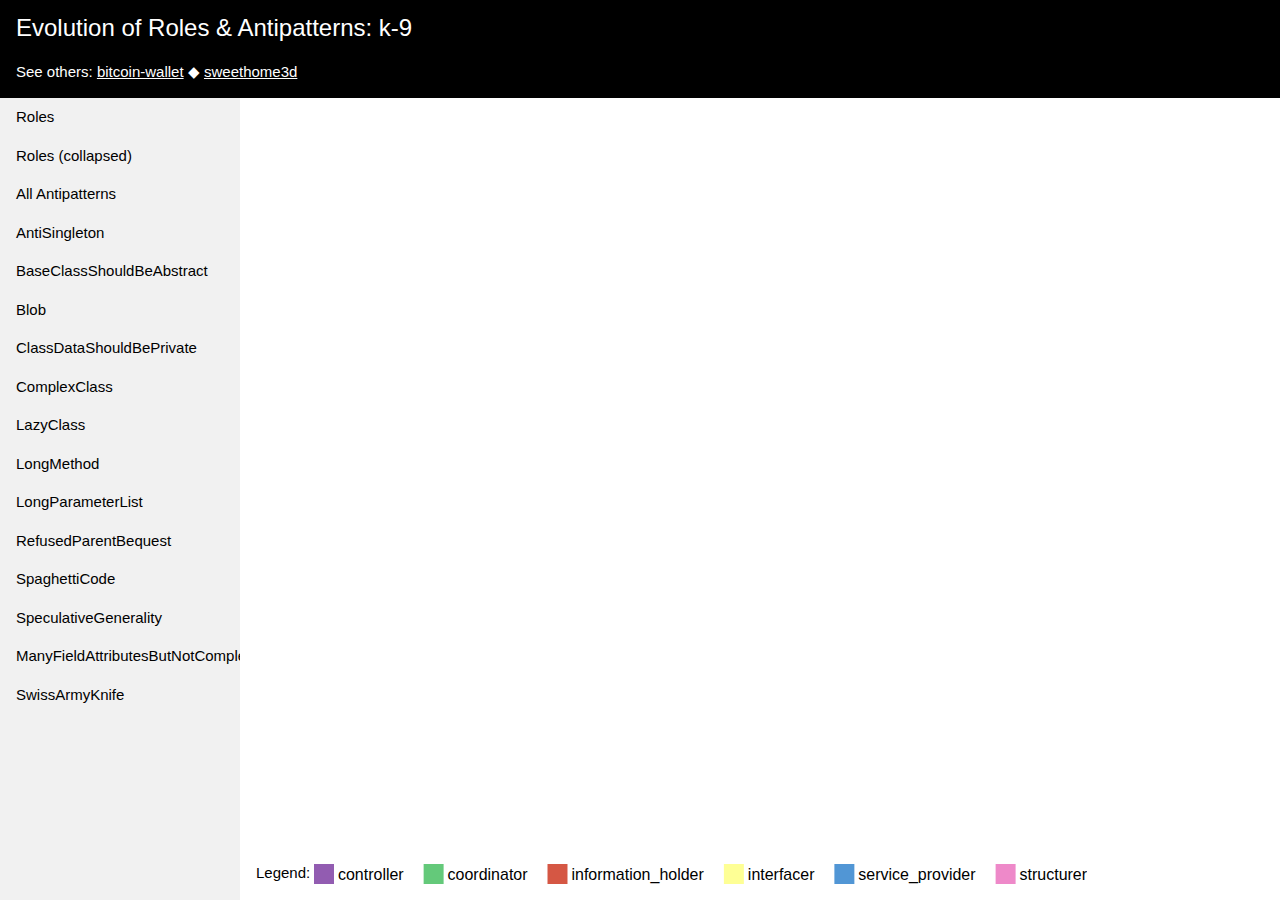
<file: roles-antipatterns/k9/index.html>
<!DOCTYPE html>
<html>
<head>
<title>Evolution of Roles & Antipatterns</title>
<link rel="stylesheet" href="../w3.css">
</head>
<body>

<div class="w3-top">
<div class="w3-bar w3-black w3-container" style="height:98px">
<h3>Evolution of Roles & Antipatterns: k-9</h3>
<p>See others: <a href="../bw/index.html">bitcoin-wallet</a> &#x25C6;
<a href="../sw/index.html">sweethome3d</a></p>
</div>
</div>

<div class="w3-bottom" style="margin-left:240px">
<div class="w3-bar w3-white w3-container">
<p>Legend: <img src="../legend_hz.svg"></p>
</div>
</div>

<nav class="w3-sidebar w3-bar-block w3-light-grey" style="width:240px">

  <button class="w3-bar-item w3-button tablink" onclick="openSVG(event, '01')">Roles</button>
  <button class="w3-bar-item w3-button tablink" onclick="openSVG(event, '02')">Roles (collapsed)</button> 
  <button class="w3-bar-item w3-button tablink" onclick="openSVG(event, '03')">All Antipatterns</button> 
  <button class="w3-bar-item w3-button tablink" onclick="openSVG(event, '04a')">AntiSingleton</button>
  <button class="w3-bar-item w3-button tablink" onclick="openSVG(event, '04b')">BaseClassShouldBeAbstract</button>
  <button class="w3-bar-item w3-button tablink" onclick="openSVG(event, '04c')">Blob</button>
  <button class="w3-bar-item w3-button tablink" onclick="openSVG(event, '04d')">ClassDataShouldBePrivate</button>
  <button class="w3-bar-item w3-button tablink" onclick="openSVG(event, '04e')">ComplexClass</button>
  <button class="w3-bar-item w3-button tablink" onclick="openSVG(event, '04f')">LazyClass</button>
  <button class="w3-bar-item w3-button tablink" onclick="openSVG(event, '04g')">LongMethod</button>
  <button class="w3-bar-item w3-button tablink" onclick="openSVG(event, '04h')">LongParameterList</button>
  <button class="w3-bar-item w3-button tablink" onclick="openSVG(event, '04i')">RefusedParentBequest</button>
  <button class="w3-bar-item w3-button tablink" onclick="openSVG(event, '04j')">SpaghettiCode</button>
  <button class="w3-bar-item w3-button tablink" onclick="openSVG(event, '04k')">SpeculativeGenerality</button>
  <button class="w3-bar-item w3-button tablink" onclick="openSVG(event, '04l')">ManyFieldAttributesButNotComplex</button>
  <button class="w3-bar-item w3-button tablink" onclick="openSVG(event, '04m')">SwissArmyKnife</button>
</nav>

<div style="margin-left:240px; margin-top:98px" class="w3-container">
  <br/>
  <div id="01"  class="w3-container city" style="display:none"><img src="01_roles.svg" width="600"></div>
  <div id="02"  class="w3-container city" style="display:none"><img src="02_roles_collapsed.svg" width="600"></div>
  <div id="03"  class="w3-container city" style="display:none"><img src="03_All.svg" width="600"></div>
  <div id="04a" class="w3-container city" style="display:none"><img src="04_AntiSingleton.svg" width="600"></div>
  <div id="04b" class="w3-container city" style="display:none"><img src="04_BaseClassShouldBeAbstract.svg" width="600"></div>
  <div id="04c" class="w3-container city" style="display:none"><img src="04_Blob.svg" width="600"></div>
  <div id="04d" class="w3-container city" style="display:none"><img src="04_ClassDataShouldBePrivate.svg" width="600"></div>
  <div id="04e" class="w3-container city" style="display:none"><img src="04_ComplexClass.svg" width="600"></div>
  <div id="04f" class="w3-container city" style="display:none"><img src="04_LazyClass.svg" width="600"></div>
  <div id="04g" class="w3-container city" style="display:none"><img src="04_LongMethod.svg" width="600"></div>
  <div id="04h" class="w3-container city" style="display:none"><img src="04_LongParameterList.svg" width="600"></div>
  <div id="04i" class="w3-container city" style="display:none"><img src="04_RefusedParentBequest.svg" width="600"></div>
  <div id="04j" class="w3-container city" style="display:none"><img src="04_SpaghettiCode.svg" width="600"></div>
  <div id="04k" class="w3-container city" style="display:none"><img src="04_SpeculativeGenerality.svg" width="600"></div>
  <div id="04l" class="w3-container city" style="display:none"><img src="04_ManyFieldAttributesButNotComplex.svg" width="600"></div>
  <div id="04m" class="w3-container city" style="display:none"><img src="04_SwissArmyKnife.svg" width="600"></div>
<br/>
<br/>
<br/>
</div>

<script>
function openSVG(evt, cityName) {
  var i, x, tablinks;
  x = document.getElementsByClassName("city");
  for (i = 0; i < x.length; i++) {
    x[i].style.display = "none";
  }
  tablinks = document.getElementsByClassName("tablink");
  for (i = 0; i < x.length; i++) {
    tablinks[i].className = tablinks[i].className.replace(" w3-red", ""); 
  }
  document.getElementById(cityName).style.display = "block";
  evt.currentTarget.className += " w3-red";
}
</script>


</body>
</html>
</file>
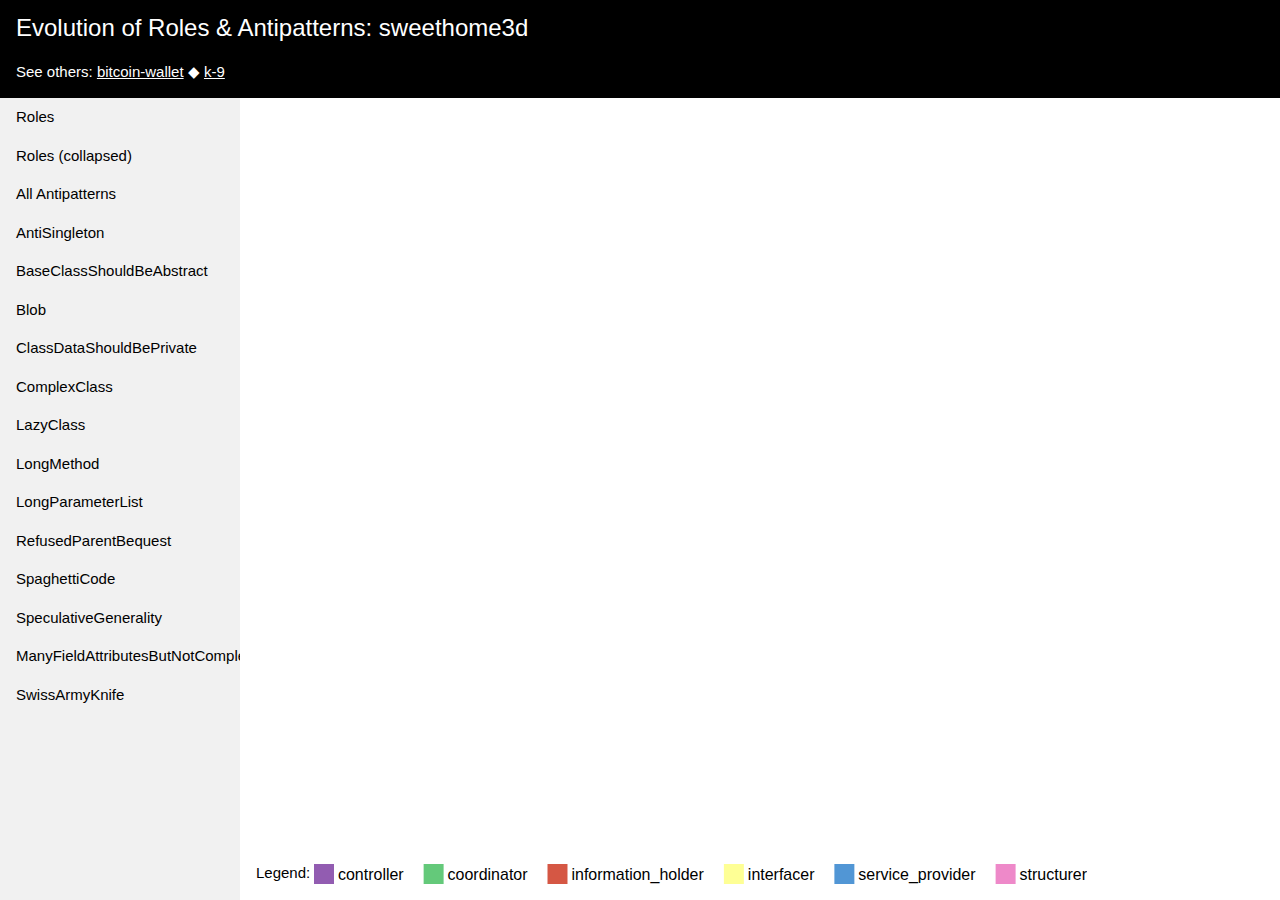
<file: roles-antipatterns/sw/index.html>
<!DOCTYPE html>
<html>
<head>
<title>Evolution of Roles & Antipatterns</title>
<link rel="stylesheet" href="../w3.css">
</head>
<body>

<div class="w3-top">
<div class="w3-bar w3-black w3-container" style="height:98px">
<h3>Evolution of Roles & Antipatterns: sweethome3d</h3>
<p>See others: <a href="../bw/index.html">bitcoin-wallet</a> &#x25C6;
<a href="../k9/index.html">k-9</a></p>
</div>
</div>

<div class="w3-bottom" style="margin-left:240px">
<div class="w3-bar w3-white w3-container">
<p>Legend: <img src="../legend_hz.svg"></p>
</div>
</div>

<nav class="w3-sidebar w3-bar-block w3-light-grey" style="width:240px">

  <button class="w3-bar-item w3-button tablink" onclick="openSVG(event, '01')">Roles</button>
  <button class="w3-bar-item w3-button tablink" onclick="openSVG(event, '02')">Roles (collapsed)</button> 
  <button class="w3-bar-item w3-button tablink" onclick="openSVG(event, '03')">All Antipatterns</button> 
  <button class="w3-bar-item w3-button tablink" onclick="openSVG(event, '04a')">AntiSingleton</button>
  <button class="w3-bar-item w3-button tablink" onclick="openSVG(event, '04b')">BaseClassShouldBeAbstract</button>
  <button class="w3-bar-item w3-button tablink" onclick="openSVG(event, '04c')">Blob</button>
  <button class="w3-bar-item w3-button tablink" onclick="openSVG(event, '04d')">ClassDataShouldBePrivate</button>
  <button class="w3-bar-item w3-button tablink" onclick="openSVG(event, '04e')">ComplexClass</button>
  <button class="w3-bar-item w3-button tablink" onclick="openSVG(event, '04f')">LazyClass</button>
  <button class="w3-bar-item w3-button tablink" onclick="openSVG(event, '04g')">LongMethod</button>
  <button class="w3-bar-item w3-button tablink" onclick="openSVG(event, '04h')">LongParameterList</button>
  <button class="w3-bar-item w3-button tablink" onclick="openSVG(event, '04i')">RefusedParentBequest</button>
  <button class="w3-bar-item w3-button tablink" onclick="openSVG(event, '04j')">SpaghettiCode</button>
  <button class="w3-bar-item w3-button tablink" onclick="openSVG(event, '04k')">SpeculativeGenerality</button>
  <button class="w3-bar-item w3-button tablink" onclick="openSVG(event, '04l')">ManyFieldAttributesButNotComplex</button>
  <button class="w3-bar-item w3-button tablink" onclick="openSVG(event, '04m')">SwissArmyKnife</button>
</nav>

<div style="margin-left:240px; margin-top:98px" class="w3-container">
  <br/>
  <div id="01"  class="w3-container city" style="display:none"><img src="01_roles.svg" width="600"></div>
  <div id="02"  class="w3-container city" style="display:none"><img src="02_roles_collapsed.svg" width="600"></div>
  <div id="03"  class="w3-container city" style="display:none"><img src="03_All.svg" width="600"></div>
  <div id="04a" class="w3-container city" style="display:none"><img src="04_AntiSingleton.svg" width="600"></div>
  <div id="04b" class="w3-container city" style="display:none"><img src="04_BaseClassShouldBeAbstract.svg" width="600"></div>
  <div id="04c" class="w3-container city" style="display:none"><img src="04_Blob.svg" width="600"></div>
  <div id="04d" class="w3-container city" style="display:none"><img src="04_ClassDataShouldBePrivate.svg" width="600"></div>
  <div id="04e" class="w3-container city" style="display:none"><img src="04_ComplexClass.svg" width="600"></div>
  <div id="04f" class="w3-container city" style="display:none"><img src="04_LazyClass.svg" width="600"></div>
  <div id="04g" class="w3-container city" style="display:none"><img src="04_LongMethod.svg" width="600"></div>
  <div id="04h" class="w3-container city" style="display:none"><img src="04_LongParameterList.svg" width="600"></div>
  <div id="04i" class="w3-container city" style="display:none"><img src="04_RefusedParentBequest.svg" width="600"></div>
  <div id="04j" class="w3-container city" style="display:none"><img src="04_SpaghettiCode.svg" width="600"></div>
  <div id="04k" class="w3-container city" style="display:none"><img src="04_SpeculativeGenerality.svg" width="600"></div>
  <div id="04l" class="w3-container city" style="display:none"><img src="04_ManyFieldAttributesButNotComplex.svg" width="600"></div>
  <div id="04m" class="w3-container city" style="display:none"><img src="04_SwissArmyKnife.svg" width="600"></div>
<br/>
<br/>
<br/>
</div>

<script>
function openSVG(evt, cityName) {
  var i, x, tablinks;
  x = document.getElementsByClassName("city");
  for (i = 0; i < x.length; i++) {
    x[i].style.display = "none";
  }
  tablinks = document.getElementsByClassName("tablink");
  for (i = 0; i < x.length; i++) {
    tablinks[i].className = tablinks[i].className.replace(" w3-red", ""); 
  }
  document.getElementById(cityName).style.display = "block";
  evt.currentTarget.className += " w3-red";
}
</script>


</body>
</html>
</file>
<file: 01/leaflet.css>
/* required styles */

.leaflet-pane,
.leaflet-tile,
.leaflet-marker-icon,
.leaflet-marker-shadow,
.leaflet-tile-container,
.leaflet-pane > svg,
.leaflet-pane > canvas,
.leaflet-zoom-box,
.leaflet-image-layer,
.leaflet-layer {
	position: absolute;
	left: 0;
	top: 0;
	}
.leaflet-container {
	overflow: hidden;
	}
.leaflet-tile,
.leaflet-marker-icon,
.leaflet-marker-shadow {
	-webkit-user-select: none;
	   -moz-user-select: none;
	        user-select: none;
	  -webkit-user-drag: none;
	}
/* Safari renders non-retina tile on retina better with this, but Chrome is worse */
.leaflet-safari .leaflet-tile {
	image-rendering: -webkit-optimize-contrast;
	}
/* hack that prevents hw layers "stretching" when loading new tiles */
.leaflet-safari .leaflet-tile-container {
	width: 1600px;
	height: 1600px;
	-webkit-transform-origin: 0 0;
	}
.leaflet-marker-icon,
.leaflet-marker-shadow {
	display: block;
	}
/* .leaflet-container svg: reset svg max-width decleration shipped in Joomla! (joomla.org) 3.x */
/* .leaflet-container img: map is broken in FF if you have max-width: 100% on tiles */
.leaflet-container .leaflet-overlay-pane svg,
.leaflet-container .leaflet-marker-pane img,
.leaflet-container .leaflet-shadow-pane img,
.leaflet-container .leaflet-tile-pane img,
.leaflet-container img.leaflet-image-layer {
	max-width: none !important;
	}

.leaflet-container.leaflet-touch-zoom {
	-ms-touch-action: pan-x pan-y;
	touch-action: pan-x pan-y;
	}
.leaflet-container.leaflet-touch-drag {
	-ms-touch-action: pinch-zoom;
	}
.leaflet-container.leaflet-touch-drag.leaflet-touch-zoom {
	-ms-touch-action: none;
	touch-action: none;
}
.leaflet-tile {
	filter: inherit;
	visibility: hidden;
	}
.leaflet-tile-loaded {
	visibility: inherit;
	}
.leaflet-zoom-box {
	width: 0;
	height: 0;
	-moz-box-sizing: border-box;
	     box-sizing: border-box;
	z-index: 800;
	}
/* workaround for https://bugzilla.mozilla.org/show_bug.cgi?id=888319 */
.leaflet-overlay-pane svg {
	-moz-user-select: none;
	}

.leaflet-pane         { z-index: 400; }

.leaflet-tile-pane    { z-index: 200; }
.leaflet-overlay-pane { z-index: 400; }
.leaflet-shadow-pane  { z-index: 500; }
.leaflet-marker-pane  { z-index: 600; }
.leaflet-tooltip-pane   { z-index: 650; }
.leaflet-popup-pane   { z-index: 700; }

.leaflet-map-pane canvas { z-index: 100; }
.leaflet-map-pane svg    { z-index: 200; }

.leaflet-vml-shape {
	width: 1px;
	height: 1px;
	}
.lvml {
	behavior: url(#default#VML);
	display: inline-block;
	position: absolute;
	}


/* control positioning */

.leaflet-control {
	position: relative;
	z-index: 800;
	pointer-events: visiblePainted; /* IE 9-10 doesn't have auto */
	pointer-events: auto;
	}
.leaflet-top,
.leaflet-bottom {
	position: absolute;
	z-index: 1000;
	pointer-events: none;
	}
.leaflet-top {
	top: 0;
	}
.leaflet-right {
	right: 0;
	}
.leaflet-bottom {
	bottom: 0;
	}
.leaflet-left {
	left: 0;
	}
.leaflet-control {
	float: left;
	clear: both;
	}
.leaflet-right .leaflet-control {
	float: right;
	}
.leaflet-top .leaflet-control {
	margin-top: 10px;
	}
.leaflet-bottom .leaflet-control {
	margin-bottom: 10px;
	}
.leaflet-left .leaflet-control {
	margin-left: 10px;
	}
.leaflet-right .leaflet-control {
	margin-right: 10px;
	}


/* zoom and fade animations */

.leaflet-fade-anim .leaflet-tile {
	will-change: opacity;
	}
.leaflet-fade-anim .leaflet-popup {
	opacity: 0;
	-webkit-transition: opacity 0.2s linear;
	   -moz-transition: opacity 0.2s linear;
	     -o-transition: opacity 0.2s linear;
	        transition: opacity 0.2s linear;
	}
.leaflet-fade-anim .leaflet-map-pane .leaflet-popup {
	opacity: 1;
	}
.leaflet-zoom-animated {
	-webkit-transform-origin: 0 0;
	    -ms-transform-origin: 0 0;
	        transform-origin: 0 0;
	}
.leaflet-zoom-anim .leaflet-zoom-animated {
	will-change: transform;
	}
.leaflet-zoom-anim .leaflet-zoom-animated {
	-webkit-transition: -webkit-transform 0.25s cubic-bezier(0,0,0.25,1);
	   -moz-transition:    -moz-transform 0.25s cubic-bezier(0,0,0.25,1);
	     -o-transition:      -o-transform 0.25s cubic-bezier(0,0,0.25,1);
	        transition:         transform 0.25s cubic-bezier(0,0,0.25,1);
	}
.leaflet-zoom-anim .leaflet-tile,
.leaflet-pan-anim .leaflet-tile {
	-webkit-transition: none;
	   -moz-transition: none;
	     -o-transition: none;
	        transition: none;
	}

.leaflet-zoom-anim .leaflet-zoom-hide {
	visibility: hidden;
	}


/* cursors */

.leaflet-interactive {
	cursor: pointer;
	}
.leaflet-grab {
	cursor: -webkit-grab;
	cursor:    -moz-grab;
	}
.leaflet-crosshair,
.leaflet-crosshair .leaflet-interactive {
	cursor: crosshair;
	}
.leaflet-popup-pane,
.leaflet-control {
	cursor: auto;
	}
.leaflet-dragging .leaflet-grab,
.leaflet-dragging .leaflet-grab .leaflet-interactive,
.leaflet-dragging .leaflet-marker-draggable {
	cursor: move;
	cursor: -webkit-grabbing;
	cursor:    -moz-grabbing;
	}

/* marker & overlays interactivity */
.leaflet-marker-icon,
.leaflet-marker-shadow,
.leaflet-image-layer,
.leaflet-pane > svg path,
.leaflet-tile-container {
	pointer-events: none;
	}

.leaflet-marker-icon.leaflet-interactive,
.leaflet-image-layer.leaflet-interactive,
.leaflet-pane > svg path.leaflet-interactive {
	pointer-events: visiblePainted; /* IE 9-10 doesn't have auto */
	pointer-events: auto;
	}

/* visual tweaks */

.leaflet-container {
	background: #ddd;
	outline: 0;
	}
.leaflet-container a {
	color: #0078A8;
	}
.leaflet-container a.leaflet-active {
	outline: 2px solid orange;
	}
.leaflet-zoom-box {
	border: 2px dotted #38f;
	background: rgba(255,255,255,0.5);
	}


/* general typography */
.leaflet-container {
	font: 12px/1.5 "Helvetica Neue", Arial, Helvetica, sans-serif;
	}


/* general toolbar styles */

.leaflet-bar {
	box-shadow: 0 1px 5px rgba(0,0,0,0.65);
	border-radius: 4px;
	}
.leaflet-bar a,
.leaflet-bar a:hover {
	background-color: #fff;
	border-bottom: 1px solid #ccc;
	width: 26px;
	height: 26px;
	line-height: 26px;
	display: block;
	text-align: center;
	text-decoration: none;
	color: black;
	}
.leaflet-bar a,
.leaflet-control-layers-toggle {
	background-position: 50% 50%;
	background-repeat: no-repeat;
	display: block;
	}
.leaflet-bar a:hover {
	background-color: #f4f4f4;
	}
.leaflet-bar a:first-child {
	border-top-left-radius: 4px;
	border-top-right-radius: 4px;
	}
.leaflet-bar a:last-child {
	border-bottom-left-radius: 4px;
	border-bottom-right-radius: 4px;
	border-bottom: none;
	}
.leaflet-bar a.leaflet-disabled {
	cursor: default;
	background-color: #f4f4f4;
	color: #bbb;
	}

.leaflet-touch .leaflet-bar a {
	width: 30px;
	height: 30px;
	line-height: 30px;
	}


/* zoom control */

.leaflet-control-zoom-in,
.leaflet-control-zoom-out {
	font: bold 18px 'Lucida Console', Monaco, monospace;
	text-indent: 1px;
	}
.leaflet-control-zoom-out {
	font-size: 20px;
	}

.leaflet-touch .leaflet-control-zoom-in {
	font-size: 22px;
	}
.leaflet-touch .leaflet-control-zoom-out {
	font-size: 24px;
	}


/* layers control */

.leaflet-control-layers {
	box-shadow: 0 1px 5px rgba(0,0,0,0.4);
	background: #fff;
	border-radius: 5px;
	}
.leaflet-control-layers-toggle {
	background-image: url(images/layers.png);
	width: 36px;
	height: 36px;
	}
.leaflet-retina .leaflet-control-layers-toggle {
	background-image: url(images/layers-2x.png);
	background-size: 26px 26px;
	}
.leaflet-touch .leaflet-control-layers-toggle {
	width: 44px;
	height: 44px;
	}
.leaflet-control-layers .leaflet-control-layers-list,
.leaflet-control-layers-expanded .leaflet-control-layers-toggle {
	display: none;
	}
.leaflet-control-layers-expanded .leaflet-control-layers-list {
	display: block;
	position: relative;
	}
.leaflet-control-layers-expanded {
	padding: 6px 10px 6px 6px;
	color: #333;
	background: #fff;
	}
.leaflet-control-layers-scrollbar {
	overflow-y: scroll;
	padding-right: 5px;
	}
.leaflet-control-layers-selector {
	margin-top: 2px;
	position: relative;
	top: 1px;
	}
.leaflet-control-layers label {
	display: block;
	}
.leaflet-control-layers-separator {
	height: 0;
	border-top: 1px solid #ddd;
	margin: 5px -10px 5px -6px;
	}

/* Default icon URLs */
.leaflet-default-icon-path {
	background-image: url(images/marker-icon.png);
	}


/* attribution and scale controls */

.leaflet-container .leaflet-control-attribution {
	background: #fff;
	background: rgba(255, 255, 255, 0.7);
	margin: 0;
	}
.leaflet-control-attribution,
.leaflet-control-scale-line {
	padding: 0 5px;
	color: #333;
	}
.leaflet-control-attribution a {
	text-decoration: none;
	}
.leaflet-control-attribution a:hover {
	text-decoration: underline;
	}
.leaflet-container .leaflet-control-attribution,
.leaflet-container .leaflet-control-scale {
	font-size: 11px;
	}
.leaflet-left .leaflet-control-scale {
	margin-left: 5px;
	}
.leaflet-bottom .leaflet-control-scale {
	margin-bottom: 5px;
	}
.leaflet-control-scale-line {
	border: 2px solid #777;
	border-top: none;
	line-height: 1.1;
	padding: 2px 5px 1px;
	font-size: 11px;
	white-space: nowrap;
	overflow: hidden;
	-moz-box-sizing: border-box;
	     box-sizing: border-box;

	background: #fff;
	background: rgba(255, 255, 255, 0.5);
	}
.leaflet-control-scale-line:not(:first-child) {
	border-top: 2px solid #777;
	border-bottom: none;
	margin-top: -2px;
	}
.leaflet-control-scale-line:not(:first-child):not(:last-child) {
	border-bottom: 2px solid #777;
	}

.leaflet-touch .leaflet-control-attribution,
.leaflet-touch .leaflet-control-layers,
.leaflet-touch .leaflet-bar {
	box-shadow: none;
	}
.leaflet-touch .leaflet-control-layers,
.leaflet-touch .leaflet-bar {
	border: 2px solid rgba(0,0,0,0.2);
	background-clip: padding-box;
	}


/* popup */

.leaflet-popup {
	position: absolute;
	text-align: center;
	margin-bottom: 20px;
	}
.leaflet-popup-content-wrapper {
	padding: 1px;
	text-align: left;
	border-radius: 12px;
	}
.leaflet-popup-content {
	margin: 13px 19px;
	line-height: 1.4;
	}
.leaflet-popup-content p {
	margin: 18px 0;
	}
.leaflet-popup-tip-container {
	width: 40px;
	height: 20px;
	position: absolute;
	left: 50%;
	margin-left: -20px;
	overflow: hidden;
	pointer-events: none;
	}
.leaflet-popup-tip {
	width: 17px;
	height: 17px;
	padding: 1px;

	margin: -10px auto 0;

	-webkit-transform: rotate(45deg);
	   -moz-transform: rotate(45deg);
	    -ms-transform: rotate(45deg);
	     -o-transform: rotate(45deg);
	        transform: rotate(45deg);
	}
.leaflet-popup-content-wrapper,
.leaflet-popup-tip {
	background: white;
	color: #333;
	box-shadow: 0 3px 14px rgba(0,0,0,0.4);
	}
.leaflet-container a.leaflet-popup-close-button {
	position: absolute;
	top: 0;
	right: 0;
	padding: 4px 4px 0 0;
	border: none;
	text-align: center;
	width: 18px;
	height: 14px;
	font: 16px/14px Tahoma, Verdana, sans-serif;
	color: #c3c3c3;
	text-decoration: none;
	font-weight: bold;
	background: transparent;
	}
.leaflet-container a.leaflet-popup-close-button:hover {
	color: #999;
	}
.leaflet-popup-scrolled {
	overflow: auto;
	border-bottom: 1px solid #ddd;
	border-top: 1px solid #ddd;
	}

.leaflet-oldie .leaflet-popup-content-wrapper {
	zoom: 1;
	}
.leaflet-oldie .leaflet-popup-tip {
	width: 24px;
	margin: 0 auto;

	-ms-filter: "progid:DXImageTransform.Microsoft.Matrix(M11=0.70710678, M12=0.70710678, M21=-0.70710678, M22=0.70710678)";
	filter: progid:DXImageTransform.Microsoft.Matrix(M11=0.70710678, M12=0.70710678, M21=-0.70710678, M22=0.70710678);
	}
.leaflet-oldie .leaflet-popup-tip-container {
	margin-top: -1px;
	}

.leaflet-oldie .leaflet-control-zoom,
.leaflet-oldie .leaflet-control-layers,
.leaflet-oldie .leaflet-popup-content-wrapper,
.leaflet-oldie .leaflet-popup-tip {
	border: 1px solid #999;
	}


/* div icon */

.leaflet-div-icon {
	background: #fff;
	border: 1px solid #666;
	}


/* Tooltip */
/* Base styles for the element that has a tooltip */
.leaflet-tooltip {
	position: absolute;
	padding: 6px;
	background-color: #fff;
	border: 1px solid #fff;
	border-radius: 3px;
	color: #222;
	white-space: nowrap;
	-webkit-user-select: none;
	-moz-user-select: none;
	-ms-user-select: none;
	user-select: none;
	pointer-events: none;
	box-shadow: 0 1px 3px rgba(0,0,0,0.4);
	}
.leaflet-tooltip.leaflet-clickable {
	cursor: pointer;
	pointer-events: auto;
	}
.leaflet-tooltip-top:before,
.leaflet-tooltip-bottom:before,
.leaflet-tooltip-left:before,
.leaflet-tooltip-right:before {
	position: absolute;
	pointer-events: none;
	border: 6px solid transparent;
	background: transparent;
	content: "";
	}

/* Directions */

.leaflet-tooltip-bottom {
	margin-top: 6px;
}
.leaflet-tooltip-top {
	margin-top: -6px;
}
.leaflet-tooltip-bottom:before,
.leaflet-tooltip-top:before {
	left: 50%;
	margin-left: -6px;
	}
.leaflet-tooltip-top:before {
	bottom: 0;
	margin-bottom: -12px;
	border-top-color: #fff;
	}
.leaflet-tooltip-bottom:before {
	top: 0;
	margin-top: -12px;
	margin-left: -6px;
	border-bottom-color: #fff;
	}
.leaflet-tooltip-left {
	margin-left: -6px;
}
.leaflet-tooltip-right {
	margin-left: 6px;
}
.leaflet-tooltip-left:before,
.leaflet-tooltip-right:before {
	top: 50%;
	margin-top: -6px;
	}
.leaflet-tooltip-left:before {
	right: 0;
	margin-right: -12px;
	border-left-color: #fff;
	}
.leaflet-tooltip-right:before {
	left: 0;
	margin-left: -12px;
	border-right-color: #fff;
	}
</file>
<file: 02/style.css>
html * {
	font-family: 'Fira Sans', sans-serif !important;
	text-align:center;
}

#root {
	margin-top: 200px;
	display:flex;
	align-items: flex-end;
	justify-content: flex-start;
}

#root:after {
	visibility: hidden;
	display: block;
	font-size: 0;
	content: " ";
	clear: both;
	height: 0;
}

.header {
	background-color: white;
	position: fixed;
    top: 0;
    width: 100%;
    padding-bottom: 15px;
    z-index: 1;
}

.footer {
	position: fixed;
    left: 0;
    bottom: 0;
    width: 100%;    
    text-align: center;
}

.footer .right {
	max-height: 50px;
	float: right;
}

.footer .left {
	max-height: 50px;
	float: left;
    -moz-transform: scale(-1, -1);
    -o-transform: scale(-1, -1);
    -webkit-transform: scale(-1, -1);
    transform: scale(-1, -1);
}

.letusan {
	display: inline-block;
    text-align: center;
    padding: 14px;
	margin: 0 50px 50px 0;
	position:relative;
	margin-right: 20px;
}

.letusan .label {
	text-align: center;
}

.letusan .vei {
	margin: 0 auto;
}
.letusan .vei img {
	max-width: 100%;
	max-height: 100%;
}

.letusan .ele {
	margin: 0 auto;
}
.letusan .ele img {
	max-width: 100%;
	max-height: 100%;
}

.letusan .pop {
	width: 100%;
	text-align: center;
	margin-top: 8px;
	position:absolute;
	top: 100%;
	left:50%;
	transform: translateX(-50%);
}
.letusan .pop .house {
	display: inline-block;
	width: 32px;
	height: 20px;
	margin: 2px;
}
.letusan .pop .house img {
	max-width: 100%;
	max-height: 100%;
}
.house {
	display: inline-block;
	width: 32px;
	height: 20px;
	margin: 2px;
}
.house img {
	max-width: 100%;
	max-height: 100%;
}
</file>
<file: 03/style.css>
html * {
	font-family: 'Fira Sans', sans-serif !important;
				text-align:center;
}

#canvas {
	width: 1240px;
	height: 500px;
}
</file>
<file: css/variables.css>
/* Globals */

:root {
    --sidebar-width: 300px;
    --page-padding: 15px;
    --content-max-width: 750px;
    --menu-bar-height: 50px;
}

/* Themes */

.ayu {
    --bg: hsl(210, 25%, 8%);
    --fg: #c5c5c5;

    --sidebar-bg: #14191f;
    --sidebar-fg: #c8c9db;
    --sidebar-non-existant: #5c6773;
    --sidebar-active: #ffb454;
    --sidebar-spacer: #2d334f;

    --scrollbar: var(--sidebar-fg);

    --icons: #737480;
    --icons-hover: #b7b9cc;

    --links: #0096cf;

    --inline-code-color: #ffb454;

    --theme-popup-bg: #14191f;
    --theme-popup-border: #5c6773;
    --theme-hover: #191f26;

    --quote-bg: hsl(226, 15%, 17%);
    --quote-border: hsl(226, 15%, 22%);

    --table-border-color: hsl(210, 25%, 13%);
    --table-header-bg: hsl(210, 25%, 28%);
    --table-alternate-bg: hsl(210, 25%, 11%);

    --searchbar-border-color: #848484;
    --searchbar-bg: #424242;
    --searchbar-fg: #fff;
    --searchbar-shadow-color: #d4c89f;
    --searchresults-header-fg: #666;
    --searchresults-border-color: #888;
    --searchresults-li-bg: #252932;
    --search-mark-bg: #e3b171;
}

.coal {
    --bg: hsl(200, 7%, 8%);
    --fg: #98a3ad;

    --sidebar-bg: #292c2f;
    --sidebar-fg: #a1adb8;
    --sidebar-non-existant: #505254;
    --sidebar-active: #3473ad;
    --sidebar-spacer: #393939;

    --scrollbar: var(--sidebar-fg);

    --icons: #43484d;
    --icons-hover: #b3c0cc;

    --links: #2b79a2;

    --inline-code-color: #c5c8c6;

    --theme-popup-bg: #141617;
    --theme-popup-border: #43484d;
    --theme-hover: #1f2124;

    --quote-bg: hsl(234, 21%, 18%);
    --quote-border: hsl(234, 21%, 23%);

    --table-border-color: hsl(200, 7%, 13%);
    --table-header-bg: hsl(200, 7%, 28%);
    --table-alternate-bg: hsl(200, 7%, 11%);

    --searchbar-border-color: #aaa;
    --searchbar-bg: #b7b7b7;
    --searchbar-fg: #000;
    --searchbar-shadow-color: #aaa;
    --searchresults-header-fg: #666;
    --searchresults-border-color: #98a3ad;
    --searchresults-li-bg: #2b2b2f;
    --search-mark-bg: #355c7d;
}

.light {
    --bg: hsl(0, 0%, 100%);
    --fg: hsl(0, 0%, 0%);

    --sidebar-bg: #fafafa;
    --sidebar-fg: hsl(0, 0%, 0%);
    --sidebar-non-existant: #aaaaaa;
    --sidebar-active: #1f1fff;
    --sidebar-spacer: #f4f4f4;

    --scrollbar: #8F8F8F;

    --icons: #747474;
    --icons-hover: #000000;

    --links: #20609f;

    --inline-code-color: #301900;

    --theme-popup-bg: #fafafa;
    --theme-popup-border: #cccccc;
    --theme-hover: #e6e6e6;

    --quote-bg: hsl(197, 37%, 96%);
    --quote-border: hsl(197, 37%, 91%);

    --table-border-color: hsl(0, 0%, 95%);
    --table-header-bg: hsl(0, 0%, 80%);
    --table-alternate-bg: hsl(0, 0%, 97%);

    --searchbar-border-color: #aaa;
    --searchbar-bg: #fafafa;
    --searchbar-fg: #000;
    --searchbar-shadow-color: #aaa;
    --searchresults-header-fg: #666;
    --searchresults-border-color: #888;
    --searchresults-li-bg: #e4f2fe;
    --search-mark-bg: #a2cff5;
}

.navy {
    --bg: hsl(226, 23%, 11%);
    --fg: #bcbdd0;

    --sidebar-bg: #282d3f;
    --sidebar-fg: #c8c9db;
    --sidebar-non-existant: #505274;
    --sidebar-active: #2b79a2;
    --sidebar-spacer: #2d334f;

    --scrollbar: var(--sidebar-fg);

    --icons: #737480;
    --icons-hover: #b7b9cc;

    --links: #2b79a2;

    --inline-code-color: #c5c8c6;

    --theme-popup-bg: #161923;
    --theme-popup-border: #737480;
    --theme-hover: #282e40;

    --quote-bg: hsl(226, 15%, 17%);
    --quote-border: hsl(226, 15%, 22%);

    --table-border-color: hsl(226, 23%, 16%);
    --table-header-bg: hsl(226, 23%, 31%);
    --table-alternate-bg: hsl(226, 23%, 14%);

    --searchbar-border-color: #aaa;
    --searchbar-bg: #aeaec6;
    --searchbar-fg: #000;
    --searchbar-shadow-color: #aaa;
    --searchresults-header-fg: #5f5f71;
    --searchresults-border-color: #5c5c68;
    --searchresults-li-bg: #242430;
    --search-mark-bg: #a2cff5;
}

.rust {
    --bg: hsl(60, 9%, 87%);
    --fg: #262625;

    --sidebar-bg: #3b2e2a;
    --sidebar-fg: #c8c9db;
    --sidebar-non-existant: #505254;
    --sidebar-active: #e69f67;
    --sidebar-spacer: #45373a;

    --scrollbar: var(--sidebar-fg);

    --icons: #737480;
    --icons-hover: #262625;

    --links: #2b79a2;

    --inline-code-color: #6e6b5e;

    --theme-popup-bg: #e1e1db;
    --theme-popup-border: #b38f6b;
    --theme-hover: #99908a;

    --quote-bg: hsl(60, 5%, 75%);
    --quote-border: hsl(60, 5%, 70%);

    --table-border-color: hsl(60, 9%, 82%);
    --table-header-bg: #b3a497;
    --table-alternate-bg: hsl(60, 9%, 84%);

    --searchbar-border-color: #aaa;
    --searchbar-bg: #fafafa;
    --searchbar-fg: #000;
    --searchbar-shadow-color: #aaa;
    --searchresults-header-fg: #666;
    --searchresults-border-color: #888;
    --searchresults-li-bg: #dec2a2;
    --search-mark-bg: #e69f67;
}

@media (prefers-color-scheme: dark) {
    .light.no-js {
        --bg: hsl(200, 7%, 8%);
        --fg: #98a3ad;

        --sidebar-bg: #292c2f;
        --sidebar-fg: #a1adb8;
        --sidebar-non-existant: #505254;
        --sidebar-active: #3473ad;
        --sidebar-spacer: #393939;

        --scrollbar: var(--sidebar-fg);

        --icons: #43484d;
        --icons-hover: #b3c0cc;

        --links: #2b79a2;

        --inline-code-color: #c5c8c6;

        --theme-popup-bg: #141617;
        --theme-popup-border: #43484d;
        --theme-hover: #1f2124;

        --quote-bg: hsl(234, 21%, 18%);
        --quote-border: hsl(234, 21%, 23%);

        --table-border-color: hsl(200, 7%, 13%);
        --table-header-bg: hsl(200, 7%, 28%);
        --table-alternate-bg: hsl(200, 7%, 11%);

        --searchbar-border-color: #aaa;
        --searchbar-bg: #b7b7b7;
        --searchbar-fg: #000;
        --searchbar-shadow-color: #aaa;
        --searchresults-header-fg: #666;
        --searchresults-border-color: #98a3ad;
        --searchresults-li-bg: #2b2b2f;
        --search-mark-bg: #355c7d;
    }
}
</file>
<file: css/general.css>
/* Base styles and content styles */

@import 'variables.css';

:root {
    /* Browser default font-size is 16px, this way 1 rem = 10px */
    font-size: 62.5%;
}

html {
    font-family: "Open Sans", sans-serif;
    color: var(--fg);
    background-color: var(--bg);
    text-size-adjust: none;
    -webkit-text-size-adjust: none;
}

body {
    margin: 0;
    font-size: 1.6rem;
    overflow-x: hidden;
}

code {
    font-family: "Source Code Pro", Consolas, "Ubuntu Mono", Menlo, "DejaVu Sans Mono", monospace, monospace !important;
    font-size: 0.875em; /* please adjust the ace font size accordingly in editor.js */
}

/* Don't change font size in headers. */
h1 code, h2 code, h3 code, h4 code, h5 code, h6 code {
    font-size: unset;
}

.left { float: left; }
.right { float: right; }
.boring { opacity: 0.6; }
.hide-boring .boring { display: none; }
.hidden { display: none !important; }

h2, h3 { margin-top: 2.5em; }
h4, h5 { margin-top: 2em; }

.header + .header h3,
.header + .header h4,
.header + .header h5 {
    margin-top: 1em;
}

h1:target::before,
h2:target::before,
h3:target::before,
h4:target::before,
h5:target::before,
h6:target::before {
    display: inline-block;
    content: "»";
    margin-left: -30px;
    width: 30px;
}

/* This is broken on Safari as of version 14, but is fixed
   in Safari Technology Preview 117 which I think will be Safari 14.2.
   https://bugs.webkit.org/show_bug.cgi?id=218076
*/
:target {
    scroll-margin-top: calc(var(--menu-bar-height) + 0.5em);
}

.page {
    outline: 0;
    padding: 0 var(--page-padding);
    margin-top: calc(0px - var(--menu-bar-height)); /* Compensate for the #menu-bar-hover-placeholder */
}
.page-wrapper {
    box-sizing: border-box;
}
.js:not(.sidebar-resizing) .page-wrapper {
    transition: margin-left 0.3s ease, transform 0.3s ease; /* Animation: slide away */
}

.content {
    overflow-y: auto;
    padding: 0 15px;
    padding-bottom: 50px;
}
.content main {
    margin-left: auto;
    margin-right: auto;
    max-width: var(--content-max-width);
}
.content p { line-height: 1.45em; }
.content ol { line-height: 1.45em; }
.content ul { line-height: 1.45em; }
.content a { text-decoration: none; }
.content a:hover { text-decoration: underline; }
.content img, .content video { max-width: 100%; }
.content .header:link,
.content .header:visited {
    color: var(--fg);
}
.content .header:link,
.content .header:visited:hover {
    text-decoration: none;
}

table {
    margin: 0 auto;
    border-collapse: collapse;
}
table td {
    padding: 3px 20px;
    border: 1px var(--table-border-color) solid;
}
table thead {
    background: var(--table-header-bg);
}
table thead td {
    font-weight: 700;
    border: none;
}
table thead th {
    padding: 3px 20px;
}
table thead tr {
    border: 1px var(--table-header-bg) solid;
}
/* Alternate background colors for rows */
table tbody tr:nth-child(2n) {
    background: var(--table-alternate-bg);
}


blockquote {
    margin: 20px 0;
    padding: 0 20px;
    color: var(--fg);
    background-color: var(--quote-bg);
    border-top: .1em solid var(--quote-border);
    border-bottom: .1em solid var(--quote-border);
}


:not(.footnote-definition) + .footnote-definition,
.footnote-definition + :not(.footnote-definition) {
    margin-top: 2em;
}
.footnote-definition {
    font-size: 0.9em;
    margin: 0.5em 0;
}
.footnote-definition p {
    display: inline;
}

.tooltiptext {
    position: absolute;
    visibility: hidden;
    color: #fff;
    background-color: #333;
    transform: translateX(-50%); /* Center by moving tooltip 50% of its width left */
    left: -8px; /* Half of the width of the icon */
    top: -35px;
    font-size: 0.8em;
    text-align: center;
    border-radius: 6px;
    padding: 5px 8px;
    margin: 5px;
    z-index: 1000;
}
.tooltipped .tooltiptext {
    visibility: visible;
}

.chapter li.part-title {
    color: var(--sidebar-fg);
    margin: 5px 0px;
    font-weight: bold;
}

.result-no-output {
    font-style: italic;
}
</file>
<file: css/chrome.css>
/* CSS for UI elements (a.k.a. chrome) */

@import 'variables.css';

::-webkit-scrollbar {
    background: var(--bg);
}
::-webkit-scrollbar-thumb {
    background: var(--scrollbar);
}
html {
    scrollbar-color: var(--scrollbar) var(--bg);
}
#searchresults a,
.content a:link,
a:visited,
a > .hljs {
    color: var(--links);
}

/* Menu Bar */

#menu-bar,
#menu-bar-hover-placeholder {
    z-index: 101;
    margin: auto calc(0px - var(--page-padding));
}
#menu-bar {
    position: relative;
    display: flex;
    flex-wrap: wrap;
    background-color: var(--bg);
    border-bottom-color: var(--bg);
    border-bottom-width: 1px;
    border-bottom-style: solid;
}
#menu-bar.sticky,
.js #menu-bar-hover-placeholder:hover + #menu-bar,
.js #menu-bar:hover,
.js.sidebar-visible #menu-bar {
    position: -webkit-sticky;
    position: sticky;
    top: 0 !important;
}
#menu-bar-hover-placeholder {
    position: sticky;
    position: -webkit-sticky;
    top: 0;
    height: var(--menu-bar-height);
}
#menu-bar.bordered {
    border-bottom-color: var(--table-border-color);
}
#menu-bar i, #menu-bar .icon-button {
    position: relative;
    padding: 0 8px;
    z-index: 10;
    line-height: var(--menu-bar-height);
    cursor: pointer;
    transition: color 0.5s;
}
@media only screen and (max-width: 420px) {
    #menu-bar i, #menu-bar .icon-button {
        padding: 0 5px;
    }
}

.icon-button {
    border: none;
    background: none;
    padding: 0;
    color: inherit;
}
.icon-button i {
    margin: 0;
}

.right-buttons {
    margin: 0 15px;
}
.right-buttons a {
    text-decoration: none;
}

.left-buttons {
    display: flex;
    margin: 0 5px;
}
.no-js .left-buttons {
    display: none;
}

.menu-title {
    display: inline-block;
    font-weight: 200;
    font-size: 2.4rem;
    line-height: var(--menu-bar-height);
    text-align: center;
    margin: 0;
    flex: 1;
    white-space: nowrap;
    overflow: hidden;
    text-overflow: ellipsis;
}
.js .menu-title {
    cursor: pointer;
}

.menu-bar,
.menu-bar:visited,
.nav-chapters,
.nav-chapters:visited,
.mobile-nav-chapters,
.mobile-nav-chapters:visited,
.menu-bar .icon-button,
.menu-bar a i {
    color: var(--icons);
}

.menu-bar i:hover,
.menu-bar .icon-button:hover,
.nav-chapters:hover,
.mobile-nav-chapters i:hover {
    color: var(--icons-hover);
}

/* Nav Icons */

.nav-chapters {
    font-size: 2.5em;
    text-align: center;
    text-decoration: none;

    position: fixed;
    top: 0;
    bottom: 0;
    margin: 0;
    max-width: 150px;
    min-width: 90px;

    display: flex;
    justify-content: center;
    align-content: center;
    flex-direction: column;

    transition: color 0.5s, background-color 0.5s;
}

.nav-chapters:hover {
    text-decoration: none;
    background-color: var(--theme-hover);
    transition: background-color 0.15s, color 0.15s;
}

.nav-wrapper {
    margin-top: 50px;
    display: none;
}

.mobile-nav-chapters {
    font-size: 2.5em;
    text-align: center;
    text-decoration: none;
    width: 90px;
    border-radius: 5px;
    background-color: var(--sidebar-bg);
}

.previous {
    float: left;
}

.next {
    float: right;
    right: var(--page-padding);
}

@media only screen and (max-width: 1080px) {
    .nav-wide-wrapper { display: none; }
    .nav-wrapper { display: block; }
}

@media only screen and (max-width: 1380px) {
    .sidebar-visible .nav-wide-wrapper { display: none; }
    .sidebar-visible .nav-wrapper { display: block; }
}

/* Inline code */

:not(pre) > .hljs {
    display: inline;
    padding: 0.1em 0.3em;
    border-radius: 3px;
}

:not(pre):not(a) > .hljs {
    color: var(--inline-code-color);
    overflow-x: initial;
}

a:hover > .hljs {
    text-decoration: underline;
}

pre {
    position: relative;
}
pre > .buttons {
    position: absolute;
    z-index: 100;
    right: 5px;
    top: 5px;

    color: var(--sidebar-fg);
    cursor: pointer;
}
pre > .buttons :hover {
    color: var(--sidebar-active);
}
pre > .buttons i {
    margin-left: 8px;
}
pre > .buttons button {
    color: inherit;
    background: transparent;
    border: none;
    cursor: inherit;
}
pre > .result {
    margin-top: 10px;
}

/* Search */

#searchresults a {
    text-decoration: none;
}

mark {
    border-radius: 2px;
    padding: 0 3px 1px 3px;
    margin: 0 -3px -1px -3px;
    background-color: var(--search-mark-bg);
    transition: background-color 300ms linear;
    cursor: pointer;
}

mark.fade-out {
    background-color: rgba(0,0,0,0) !important;
    cursor: auto;
}

.searchbar-outer {
    margin-left: auto;
    margin-right: auto;
    max-width: var(--content-max-width);
}

#searchbar {
    width: 100%;
    margin: 5px auto 0px auto;
    padding: 10px 16px;
    transition: box-shadow 300ms ease-in-out;
    border: 1px solid var(--searchbar-border-color);
    border-radius: 3px;
    background-color: var(--searchbar-bg);
    color: var(--searchbar-fg);
}
#searchbar:focus,
#searchbar.active {
    box-shadow: 0 0 3px var(--searchbar-shadow-color);
}

.searchresults-header {
    font-weight: bold;
    font-size: 1em;
    padding: 18px 0 0 5px;
    color: var(--searchresults-header-fg);
}

.searchresults-outer {
    margin-left: auto;
    margin-right: auto;
    max-width: var(--content-max-width);
    border-bottom: 1px dashed var(--searchresults-border-color);
}

ul#searchresults {
    list-style: none;
    padding-left: 20px;
}
ul#searchresults li {
    margin: 10px 0px;
    padding: 2px;
    border-radius: 2px;
}
ul#searchresults li.focus {
    background-color: var(--searchresults-li-bg);
}
ul#searchresults span.teaser {
    display: block;
    clear: both;
    margin: 5px 0 0 20px;
    font-size: 0.8em;
}
ul#searchresults span.teaser em {
    font-weight: bold;
    font-style: normal;
}

/* Sidebar */

.sidebar {
    position: fixed;
    left: 0;
    top: 0;
    bottom: 0;
    width: var(--sidebar-width);
    font-size: 0.875em;
    box-sizing: border-box;
    -webkit-overflow-scrolling: touch;
    overscroll-behavior-y: contain;
    background-color: var(--sidebar-bg);
    color: var(--sidebar-fg);
}
.sidebar-resizing {
    -moz-user-select: none;
    -webkit-user-select: none;
    -ms-user-select: none;
    user-select: none;
}
.js:not(.sidebar-resizing) .sidebar {
    transition: transform 0.3s; /* Animation: slide away */
}
.sidebar code {
    line-height: 2em;
}
.sidebar .sidebar-scrollbox {
    overflow-y: auto;
    position: absolute;
    top: 0;
    bottom: 0;
    left: 0;
    right: 0;
    padding: 10px 10px;
}
.sidebar .sidebar-resize-handle {
    position: absolute;
    cursor: col-resize;
    width: 0;
    right: 0;
    top: 0;
    bottom: 0;
}
.js .sidebar .sidebar-resize-handle {
    cursor: col-resize;
    width: 5px;
}
.sidebar-hidden .sidebar {
    transform: translateX(calc(0px - var(--sidebar-width)));
}
.sidebar::-webkit-scrollbar {
    background: var(--sidebar-bg);
}
.sidebar::-webkit-scrollbar-thumb {
    background: var(--scrollbar);
}

.sidebar-visible .page-wrapper {
    transform: translateX(var(--sidebar-width));
}
@media only screen and (min-width: 620px) {
    .sidebar-visible .page-wrapper {
        transform: none;
        margin-left: var(--sidebar-width);
    }
}

.chapter {
    list-style: none outside none;
    padding-left: 0;
    line-height: 2.2em;
}

.chapter ol {
    width: 100%;
}

.chapter li {
    display: flex;
    color: var(--sidebar-non-existant);
}
.chapter li a {
    display: block;
    padding: 0;
    text-decoration: none;
    color: var(--sidebar-fg);
}

.chapter li a:hover {
    color: var(--sidebar-active);
}

.chapter li a.active {
    color: var(--sidebar-active);
}

.chapter li > a.toggle {
    cursor: pointer;
    display: block;
    margin-left: auto;
    padding: 0 10px;
    user-select: none;
    opacity: 0.68;
}

.chapter li > a.toggle div {
    transition: transform 0.5s;
}

/* collapse the section */
.chapter li:not(.expanded) + li > ol {
    display: none;
}

.chapter li.chapter-item {
    line-height: 1.5em;
    margin-top: 0.6em;
}

.chapter li.expanded > a.toggle div {
    transform: rotate(90deg);
}

.spacer {
    width: 100%;
    height: 3px;
    margin: 5px 0px;
}
.chapter .spacer {
    background-color: var(--sidebar-spacer);
}

@media (-moz-touch-enabled: 1), (pointer: coarse) {
    .chapter li a { padding: 5px 0; }
    .spacer { margin: 10px 0; }
}

.section {
    list-style: none outside none;
    padding-left: 20px;
    line-height: 1.9em;
}

/* Theme Menu Popup */

.theme-popup {
    position: absolute;
    left: 10px;
    top: var(--menu-bar-height);
    z-index: 1000;
    border-radius: 4px;
    font-size: 0.7em;
    color: var(--fg);
    background: var(--theme-popup-bg);
    border: 1px solid var(--theme-popup-border);
    margin: 0;
    padding: 0;
    list-style: none;
    display: none;
}
.theme-popup .default {
    color: var(--icons);
}
.theme-popup .theme {
    width: 100%;
    border: 0;
    margin: 0;
    padding: 2px 10px;
    line-height: 25px;
    white-space: nowrap;
    text-align: left;
    cursor: pointer;
    color: inherit;
    background: inherit;
    font-size: inherit;
}
.theme-popup .theme:hover {
    background-color: var(--theme-hover);
}
.theme-popup .theme:hover:first-child,
.theme-popup .theme:hover:last-child {
    border-top-left-radius: inherit;
    border-top-right-radius: inherit;
}
</file>
<file: fonts/fonts.css>
/* Open Sans is licensed under the Apache License, Version 2.0. See http://www.apache.org/licenses/LICENSE-2.0 */
/* Source Code Pro is under the Open Font License. See https://scripts.sil.org/cms/scripts/page.php?site_id=nrsi&id=OFL */

/* open-sans-300 - latin_vietnamese_latin-ext_greek-ext_greek_cyrillic-ext_cyrillic */
@font-face {
  font-family: 'Open Sans';
  font-style: normal;
  font-weight: 300;
  src: local('Open Sans Light'), local('OpenSans-Light'),
       url('open-sans-v17-all-charsets-300.woff2') format('woff2');
}

/* open-sans-300italic - latin_vietnamese_latin-ext_greek-ext_greek_cyrillic-ext_cyrillic */
@font-face {
  font-family: 'Open Sans';
  font-style: italic;
  font-weight: 300;
  src: local('Open Sans Light Italic'), local('OpenSans-LightItalic'),
       url('open-sans-v17-all-charsets-300italic.woff2') format('woff2');
}

/* open-sans-regular - latin_vietnamese_latin-ext_greek-ext_greek_cyrillic-ext_cyrillic */
@font-face {
  font-family: 'Open Sans';
  font-style: normal;
  font-weight: 400;
  src: local('Open Sans Regular'), local('OpenSans-Regular'),
       url('open-sans-v17-all-charsets-regular.woff2') format('woff2');
}

/* open-sans-italic - latin_vietnamese_latin-ext_greek-ext_greek_cyrillic-ext_cyrillic */
@font-face {
  font-family: 'Open Sans';
  font-style: italic;
  font-weight: 400;
  src: local('Open Sans Italic'), local('OpenSans-Italic'),
       url('open-sans-v17-all-charsets-italic.woff2') format('woff2');
}

/* open-sans-600 - latin_vietnamese_latin-ext_greek-ext_greek_cyrillic-ext_cyrillic */
@font-face {
  font-family: 'Open Sans';
  font-style: normal;
  font-weight: 600;
  src: local('Open Sans SemiBold'), local('OpenSans-SemiBold'),
       url('open-sans-v17-all-charsets-600.woff2') format('woff2');
}

/* open-sans-600italic - latin_vietnamese_latin-ext_greek-ext_greek_cyrillic-ext_cyrillic */
@font-face {
  font-family: 'Open Sans';
  font-style: italic;
  font-weight: 600;
  src: local('Open Sans SemiBold Italic'), local('OpenSans-SemiBoldItalic'),
       url('open-sans-v17-all-charsets-600italic.woff2') format('woff2');
}

/* open-sans-700 - latin_vietnamese_latin-ext_greek-ext_greek_cyrillic-ext_cyrillic */
@font-face {
  font-family: 'Open Sans';
  font-style: normal;
  font-weight: 700;
  src: local('Open Sans Bold'), local('OpenSans-Bold'),
       url('open-sans-v17-all-charsets-700.woff2') format('woff2');
}

/* open-sans-700italic - latin_vietnamese_latin-ext_greek-ext_greek_cyrillic-ext_cyrillic */
@font-face {
  font-family: 'Open Sans';
  font-style: italic;
  font-weight: 700;
  src: local('Open Sans Bold Italic'), local('OpenSans-BoldItalic'),
       url('open-sans-v17-all-charsets-700italic.woff2') format('woff2');
}

/* open-sans-800 - latin_vietnamese_latin-ext_greek-ext_greek_cyrillic-ext_cyrillic */
@font-face {
  font-family: 'Open Sans';
  font-style: normal;
  font-weight: 800;
  src: local('Open Sans ExtraBold'), local('OpenSans-ExtraBold'),
       url('open-sans-v17-all-charsets-800.woff2') format('woff2');
}

/* open-sans-800italic - latin_vietnamese_latin-ext_greek-ext_greek_cyrillic-ext_cyrillic */
@font-face {
  font-family: 'Open Sans';
  font-style: italic;
  font-weight: 800;
  src: local('Open Sans ExtraBold Italic'), local('OpenSans-ExtraBoldItalic'),
       url('open-sans-v17-all-charsets-800italic.woff2') format('woff2');
}

/* source-code-pro-500 - latin_vietnamese_latin-ext_greek_cyrillic-ext_cyrillic */
@font-face {
  font-family: 'Source Code Pro';
  font-style: normal;
  font-weight: 500;
  src: url('source-code-pro-v11-all-charsets-500.woff2') format('woff2');
}
</file>
<file: highlight.css>
/*
 * An increased contrast highlighting scheme loosely based on the
 * "Base16 Atelier Dune Light" theme by Bram de Haan
 * (http://atelierbram.github.io/syntax-highlighting/atelier-schemes/dune)
 * Original Base16 color scheme by Chris Kempson
 * (https://github.com/chriskempson/base16)
 */

/* Comment */
.hljs-comment,
.hljs-quote {
  color: #575757;
}

/* Red */
.hljs-variable,
.hljs-template-variable,
.hljs-attribute,
.hljs-tag,
.hljs-name,
.hljs-regexp,
.hljs-link,
.hljs-name,
.hljs-selector-id,
.hljs-selector-class {
  color: #d70025;
}

/* Orange */
.hljs-number,
.hljs-meta,
.hljs-built_in,
.hljs-builtin-name,
.hljs-literal,
.hljs-type,
.hljs-params {
  color: #b21e00;
}

/* Green */
.hljs-string,
.hljs-symbol,
.hljs-bullet {
  color: #008200;
}

/* Blue */
.hljs-title,
.hljs-section {
  color: #0030f2;
}

/* Purple */
.hljs-keyword,
.hljs-selector-tag {
  color: #9d00ec;
}

.hljs {
  display: block;
  overflow-x: auto;
  background: #f6f7f6;
  color: #000;
  padding: 0.5em;
}

.hljs-emphasis {
  font-style: italic;
}

.hljs-strong {
  font-weight: bold;
}

.hljs-addition {
  color: #22863a;
  background-color: #f0fff4;
}

.hljs-deletion {
  color: #b31d28;
  background-color: #ffeef0;
}
</file>
<file: tomorrow-night.css>
/* Tomorrow Night Theme */
/* http://jmblog.github.com/color-themes-for-google-code-highlightjs */
/* Original theme - https://github.com/chriskempson/tomorrow-theme */
/* http://jmblog.github.com/color-themes-for-google-code-highlightjs */

/* Tomorrow Comment */
.hljs-comment {
  color: #969896;
}

/* Tomorrow Red */
.hljs-variable,
.hljs-attribute,
.hljs-tag,
.hljs-regexp,
.ruby .hljs-constant,
.xml .hljs-tag .hljs-title,
.xml .hljs-pi,
.xml .hljs-doctype,
.html .hljs-doctype,
.css .hljs-id,
.css .hljs-class,
.css .hljs-pseudo {
  color: #cc6666;
}

/* Tomorrow Orange */
.hljs-number,
.hljs-preprocessor,
.hljs-pragma,
.hljs-built_in,
.hljs-literal,
.hljs-params,
.hljs-constant {
  color: #de935f;
}

/* Tomorrow Yellow */
.ruby .hljs-class .hljs-title,
.css .hljs-rule .hljs-attribute {
  color: #f0c674;
}

/* Tomorrow Green */
.hljs-string,
.hljs-value,
.hljs-inheritance,
.hljs-header,
.hljs-name,
.ruby .hljs-symbol,
.xml .hljs-cdata {
  color: #b5bd68;
}

/* Tomorrow Aqua */
.hljs-title,
.css .hljs-hexcolor {
  color: #8abeb7;
}

/* Tomorrow Blue */
.hljs-function,
.python .hljs-decorator,
.python .hljs-title,
.ruby .hljs-function .hljs-title,
.ruby .hljs-title .hljs-keyword,
.perl .hljs-sub,
.javascript .hljs-title,
.coffeescript .hljs-title {
  color: #81a2be;
}

/* Tomorrow Purple */
.hljs-keyword,
.javascript .hljs-function {
  color: #b294bb;
}

.hljs {
  display: block;
  overflow-x: auto;
  background: #1d1f21;
  color: #c5c8c6;
  padding: 0.5em;
  -webkit-text-size-adjust: none;
}

.coffeescript .javascript,
.javascript .xml,
.tex .hljs-formula,
.xml .javascript,
.xml .vbscript,
.xml .css,
.xml .hljs-cdata {
  opacity: 0.5;
}

.hljs-addition {
  color: #718c00;
}

.hljs-deletion {
  color: #c82829;
}
</file>
<file: ayu-highlight.css>
/*
Based off of the Ayu theme
Original by Dempfi (https://github.com/dempfi/ayu)
*/

.hljs {
  display: block;
  overflow-x: auto;
  background: #191f26;
  color: #e6e1cf;
  padding: 0.5em;
}

.hljs-comment,
.hljs-quote {
  color: #5c6773;
  font-style: italic;
}

.hljs-variable,
.hljs-template-variable,
.hljs-attribute,
.hljs-attr,
.hljs-regexp,
.hljs-link,
.hljs-selector-id,
.hljs-selector-class {
  color: #ff7733;
}

.hljs-number,
.hljs-meta,
.hljs-builtin-name,
.hljs-literal,
.hljs-type,
.hljs-params {
  color: #ffee99;
}

.hljs-string,
.hljs-bullet {
  color: #b8cc52;
}

.hljs-title,
.hljs-built_in,
.hljs-section {
  color: #ffb454;
}

.hljs-keyword,
.hljs-selector-tag,
.hljs-symbol {
  color: #ff7733;
}

.hljs-name {
    color: #36a3d9;
}

.hljs-tag {
    color: #00568d;
}

.hljs-emphasis {
  font-style: italic;
}

.hljs-strong {
  font-weight: bold;
}

.hljs-addition {
  color: #91b362;
}

.hljs-deletion {
  color: #d96c75;
}
</file>
